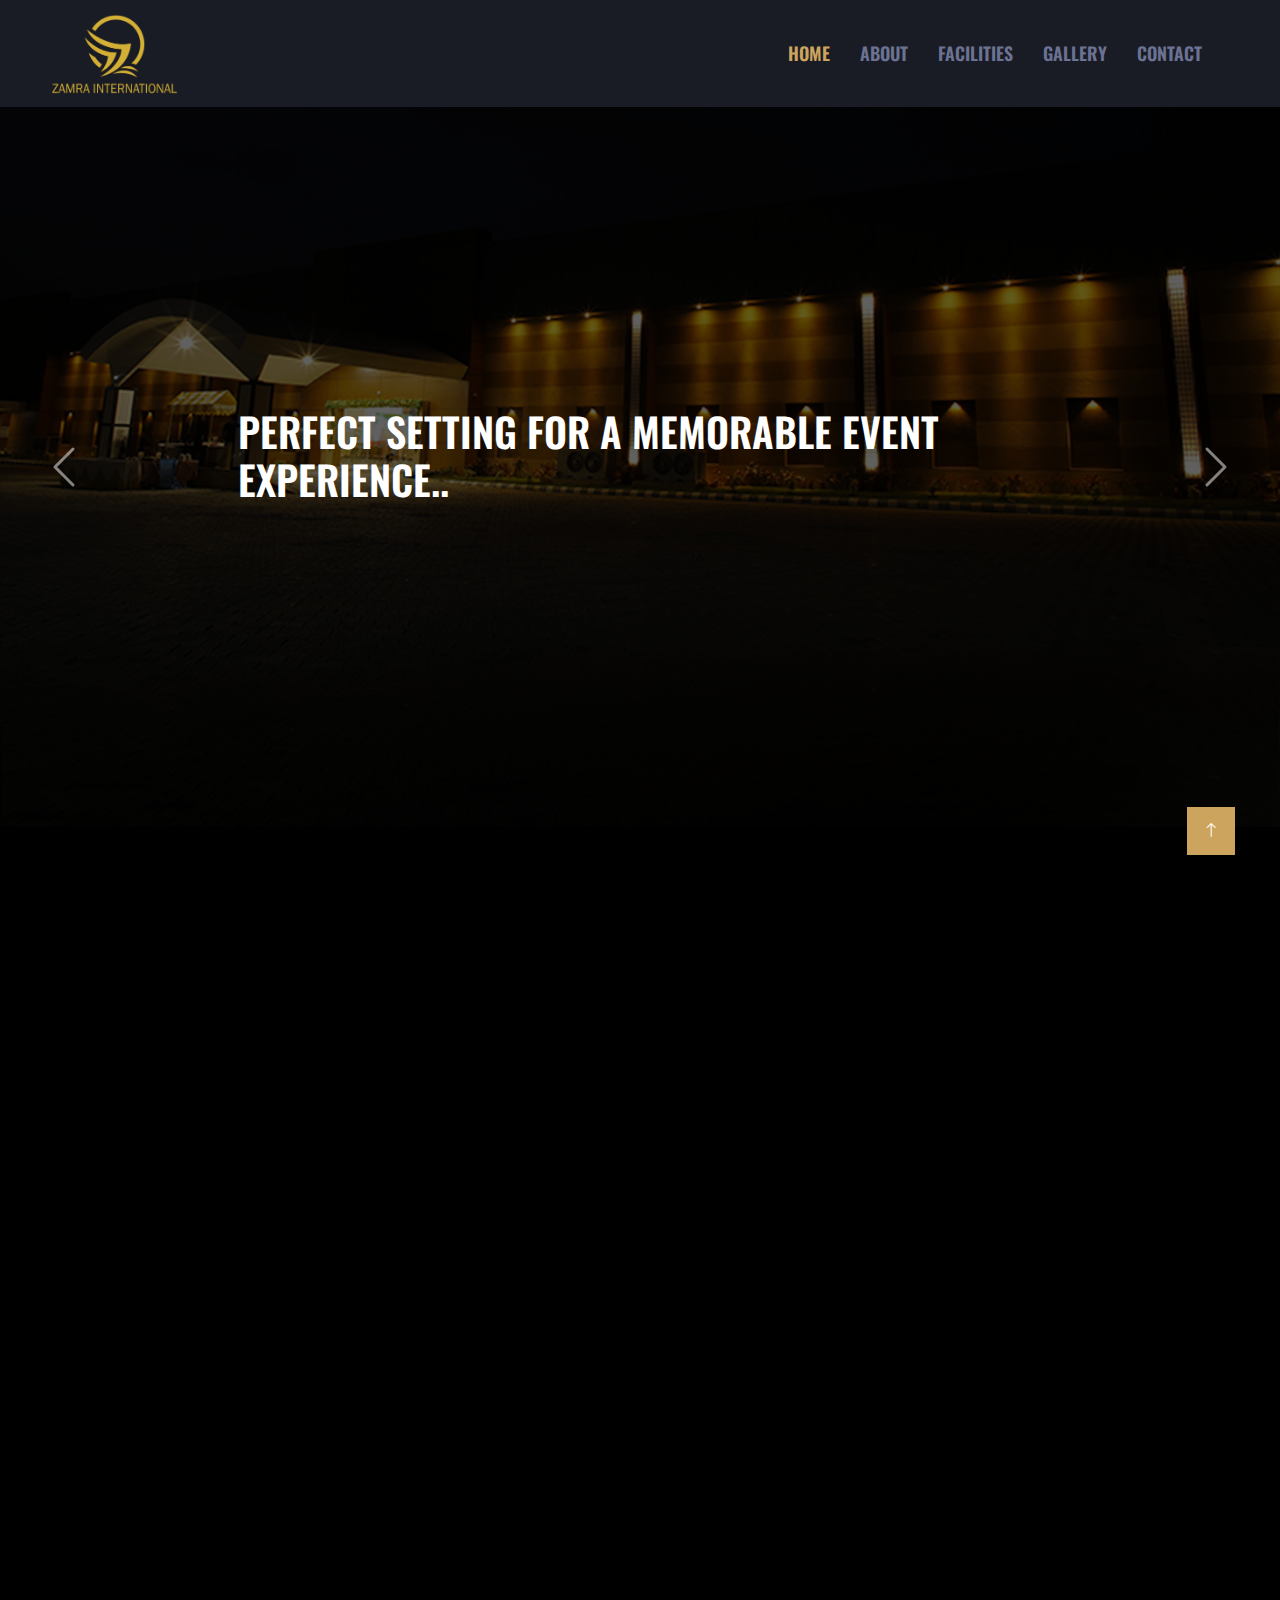
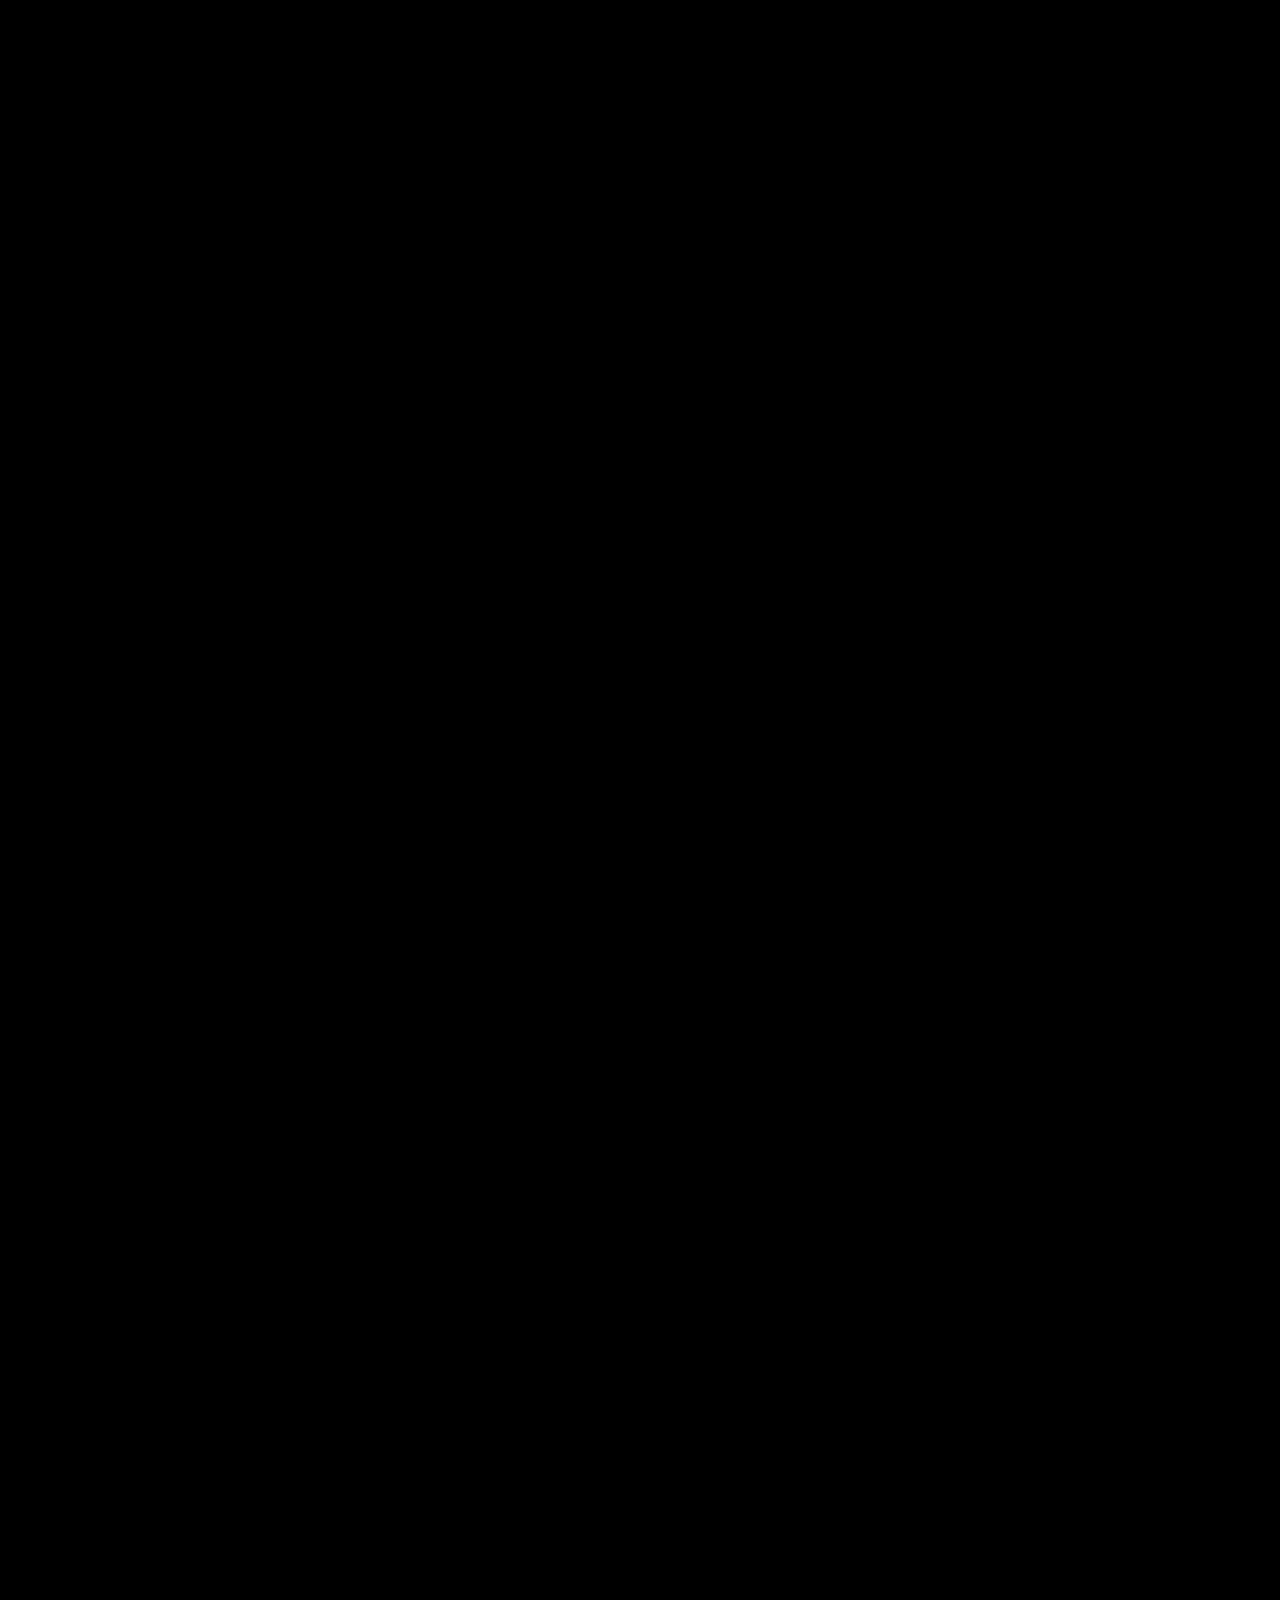
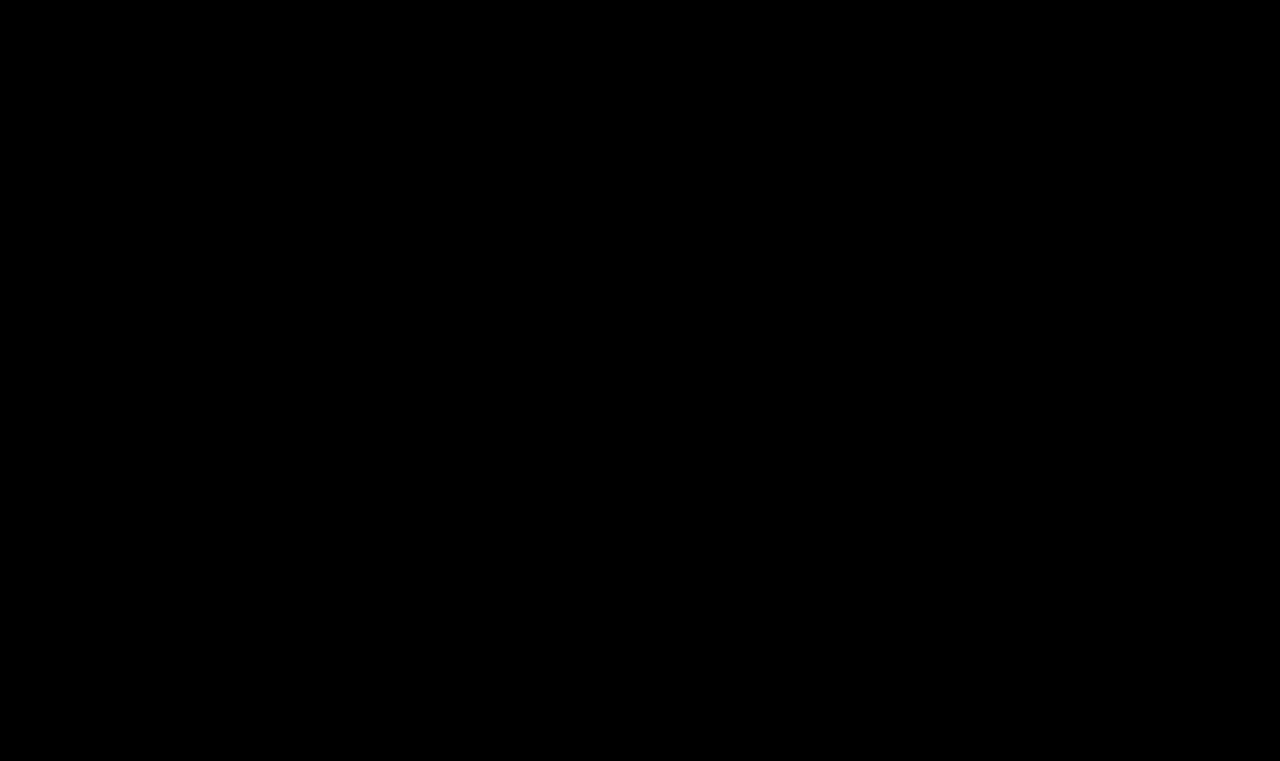
<file: index.html>
<!DOCTYPE html>
<html lang="en">
  <head>
    <meta charset="utf-8" />
    <title>Zamra International | Home</title>
    <meta content="width=device-width, initial-scale=1.0" name="viewport" />
    <meta content="" name="keywords" />
    <meta content="" name="description" />

    <!-- Favicon -->
    <link href="img/logo.png" rel="icon" />

    <!-- Google Web Fonts -->
    <link rel="preconnect" href="https://fonts.googleapis.com" />
    <link rel="preconnect" href="https://fonts.gstatic.com" crossorigin />
    <link
      href="https://fonts.googleapis.com/css2?family=Roboto:wght@400;500&family=Oswald:wght@600&display=swap"
      rel="stylesheet"
    />

    <!-- Icon Font Stylesheet -->
    <link
      href="https://cdnjs.cloudflare.com/ajax/libs/font-awesome/5.10.0/css/all.min.css"
      rel="stylesheet"
    />
    <link
      href="https://cdn.jsdelivr.net/npm/bootstrap-icons@1.4.1/font/bootstrap-icons.css"
      rel="stylesheet"
    />

    <!-- Libraries Stylesheet -->
    <link href="lib/animate/animate.min.css" rel="stylesheet" />
    <link href="lib/owlcarousel/assets/owl.carousel.min.css" rel="stylesheet" />

    <!-- Customized Bootstrap Stylesheet -->
    <link href="css/bootstrap.min.css" rel="stylesheet" />

    <!-- Template Stylesheet -->
    <link href="css/style.css" rel="stylesheet" />
  </head>

  <body>
    <!-- Spinner Start -->
    <div
      id="spinner"
      class="show bg-dark position-fixed translate-middle w-100 vh-100 top-50 start-50 d-flex align-items-center justify-content-center"
    >
      <div
        class="spinner-grow text-primary"
        style="width: 3rem; height: 3rem"
        role="status"
      >
        <span class="sr-only">Loading...</span>
      </div>
    </div>
    <!-- Spinner End -->

    <!-- Navbar Start -->
    <nav
      class="navbar navbar-expand-lg bg-secondary navbar-dark sticky-top py-lg-0 px-lg-5 wow fadeIn"
      data-wow-delay="0.1s"
    >
      <a href="index.html" class="navbar-brand ms-4 ms-lg-0">
        <img class="mb-0" src="img/logo.png" style="height: 80px" />
      </a>
      <button
        type="button"
        class="navbar-toggler me-4"
        data-bs-toggle="collapse"
        data-bs-target="#navbarCollapse"
      >
        <span class="navbar-toggler-icon"></span>
      </button>
      <div class="collapse navbar-collapse" id="navbarCollapse">
        <div class="navbar-nav ms-auto p-4 p-lg-0">
          <a href="index.html" class="nav-item nav-link active">Home</a>
          <a href="index.html#about" class="nav-item nav-link">About</a>
          <a href="facilities.html" class="nav-item nav-link">Facilities</a>
          <a href="gallery.html" class="nav-item nav-link">Gallery</a>
          <a href="contact.html" class="nav-item nav-link">Contact</a>
        </div>
        <!-- <a
          href=""
          class="btn btn-primary rounded-0 py-2 px-lg-4 d-none d-lg-block"
          >Appointment<i class="fa fa-arrow-right ms-3"></i
        ></a> -->
      </div>
    </nav>
    <!-- Navbar End -->

    <!-- Carousel Start -->
    <div class="container-fluid p-0 mb-5 wow fadeIn" data-wow-delay="0.1s">
      <div id="header-carousel" class="carousel slide" data-bs-ride="carousel">
        <div class="carousel-inner">
          <div class="carousel-item active">
            <img class="w-100" src="img/carousel-1.jpg" alt="Image" />
            <div
              class="carousel-caption d-flex align-items-center justify-content-center text-start"
            >
              <div class="mx-sm-5 px-5" style="max-width: 900px">
                <h1 class="text-white text-uppercase mb-4 animated slideInDown">
                  Perfect setting for a memorable event experience..
                </h1>
                <!-- <h4 class="text-white text-uppercase mb-4 animated slideInDown">
                  <i class="fa fa-map-marker-alt text-primary me-3"></i>123
                  Street, New York, USA
                </h4>
                <h4 class="text-white text-uppercase mb-4 animated slideInDown">
                  <i class="fa fa-phone-alt text-primary me-3"></i>+012 345
                  67890
                </h4> -->
              </div>
            </div>
          </div>
          <div class="carousel-item">
            <img class="w-100" src="img/carousel-2.jpg" alt="Image" />
            <div
              class="carousel-caption d-flex align-items-center justify-content-center text-start"
            >
              <div class="mx-sm-5 px-5" style="max-width: 900px">
                <h1 class="text-white text-uppercase mb-4 animated slideInDown">
                  A grand space for your big day!!
                </h1>
                <!-- <h4 class="text-white text-uppercase mb-4 animated slideInDown">
                  <i class="fa fa-map-marker-alt text-primary me-3"></i>123
                  Street, New York, USA
                </h4>
                <h4 class="text-white text-uppercase mb-4 animated slideInDown">
                  <i class="fa fa-phone-alt text-primary me-3"></i>+012 345
                  67890
                </h4> -->
              </div>
            </div>
          </div>
          <div class="carousel-item">
            <img class="w-100" src="img/carousel-3.jpg" alt="Image" />
            <div
              class="carousel-caption d-flex align-items-center justify-content-center text-start"
            >
              <div class="mx-sm-5 px-5" style="max-width: 900px">
                <h1 class="text-white text-uppercase mb-4 animated slideInDown">
                  Giving your event a new wing.
                </h1>
                <!-- <h4 class="text-white text-uppercase mb-4 animated slideInDown">
                  <i class="fa fa-map-marker-alt text-primary me-3"></i>123
                  Street, New York, USA
                </h4>
                <h4 class="text-white text-uppercase mb-4 animated slideInDown">
                  <i class="fa fa-phone-alt text-primary me-3"></i>+012 345
                  67890
                </h4> -->
              </div>
            </div>
          </div>
        </div>
        <button
          class="carousel-control-prev"
          type="button"
          data-bs-target="#header-carousel"
          data-bs-slide="prev"
        >
          <span class="carousel-control-prev-icon" aria-hidden="true"></span>
          <span class="visually-hidden">Previous</span>
        </button>
        <button
          class="carousel-control-next"
          type="button"
          data-bs-target="#header-carousel"
          data-bs-slide="next"
        >
          <span class="carousel-control-next-icon" aria-hidden="true"></span>
          <span class="visually-hidden">Next</span>
        </button>
      </div>
    </div>
    <!-- Carousel End -->

    <!-- About Start -->
    <div class="container-xxl py-5" id="about">
      <div class="container">
        <div class="row g-5">
          <div class="col-lg-6 wow fadeIn" data-wow-delay="0.1s">
            <div class="d-flex flex-column">
              <img
                class="img-fluid w-75 align-self-end"
                src="img/about.jpg"
                alt=""
              />
              <div class="w-50 bg-secondary p-5" style="margin-top: -25%">
                <h1 class="text-uppercase text-primary mb-3">HIGH TECH</h1>
                <h2 class="text-uppercase mb-0">AMENITIES</h2>
              </div>
            </div>
          </div>
          <div class="col-lg-6 wow fadeIn" data-wow-delay="0.5s">
            <!-- <p class="d-inline-block bg-secondary text-primary py-1 px-4">
              About Us
            </p> -->
            <h1 class="text-uppercase mb-4">About Zamra</h1>
            <p class="justify-para">
              We, at Zamra Convention Centre are proud to present professionally
              managed spaces to help you host your events in an ambience of your
              choice, style and elegance – in short your event will be something
              that defines you, your vision and your personality. Being the best
              convention centre in Cochin, Kalamassery and Ernakulam, we
              guarantee that your event will be your pride and delight.
            </p>
            <p class="mb-4 justify-para">
              The Convention Centre is professionally designed by experts in
              architecture, and the hospitality section is managed by well
              trained and experienced professionals in the field. With a serene
              ambience and the most modern amenities, Zamra sets the pristine
              place to make each gathering remarkable and most memorable.
            </p>
            <p class="mb-4 justify-para">
              Zamra Convention Centre boasts ample car parking, fully
              air-conditioned facilities and hi-tech amenities such as free
              Wifi. In addition to the convention centre, we also have an
              exhibition hall and a mini hall that cater to the rising demands
              for spaces to hold exhibitions, conferences and conventions or
              small-scale get-togethers.
            </p>
            <!-- <div class="row g-4">
              <div class="col-md-6">
                <h3 class="text-uppercase mb-3">Since 1990</h3>
                <p class="mb-0">
                  Tempor erat elitr rebum at clita. Diam dolor diam ipsum sit.
                  Aliqu diam amet diam et eos.
                </p>
              </div>
              <div class="col-md-6">
                <h3 class="text-uppercase mb-3">1000+ clients</h3>
                <p class="mb-0">
                  Tempor erat elitr rebum at clita. Diam dolor diam ipsum sit.
                  Aliqu diam amet diam et eos.
                </p>
              </div>
            </div> -->
          </div>
        </div>
      </div>
    </div>
    <!-- About End -->

    <!-- Team Start -->
    <div class="container-xxl py-5">
      <div class="container">
        <div
          class="text-center mx-auto mb-5 wow fadeInUp"
          data-wow-delay="0.1s"
          style="max-width: 600px"
        >
          <p class="d-inline-block bg-secondary text-primary py-1 px-4">
            Zamra International
          </p>
          <h1 class="text-uppercase">WHAT WE OFFER</h1>
        </div>
        <div class="row g-4">
          <div class="col-lg-4 col-md-6 wow fadeInUp" data-wow-delay="0.1s">
            <div class="team-item">
              <div class="team-img overflow-hidden">
                <img class="img-fluid" src="img/service1.jpg" alt="" />
              </div>
              <div
                class="service-item position-relative overflow-hidden bg-secondary d-flex h-100 p-5 ps-0"
              >
                <div class="ps-4">
                  <h3 class="text-uppercase mb-3">Convention Centre</h3>
                  <p class="justify-para">
                    The Convention Centre is designed to cater to all kinds of
                    gatherings effortlessly.
                  </p>
                </div>
              </div>
            </div>
          </div>
          <div class="col-lg-4 col-md-6 wow fadeInUp" data-wow-delay="0.1s">
            <div class="team-item">
              <div class="team-img overflow-hidden">
                <img class="img-fluid" src="img/service2.jpg" alt="" />
              </div>
              <div
                class="service-item position-relative overflow-hidden bg-secondary d-flex h-100 p-5 ps-0"
              >
                <div class="ps-4">
                  <h3 class="text-uppercase mb-3">Exhibition Hall</h3>
                  <p class="justify-para">
                    Our state-of-the-art facility will prove to be a wonderful
                    backdrop for your needs.
                  </p>
                </div>
              </div>
            </div>
          </div>
          <div class="col-lg-4 col-md-6 wow fadeInUp" data-wow-delay="0.1s">
            <div class="team-item">
              <div class="team-img overflow-hidden">
                <img class="img-fluid" src="img/service3.jpg" alt="" />
              </div>
              <div
                class="service-item position-relative overflow-hidden bg-secondary d-flex h-100 p-5 ps-0"
              >
                <div class="ps-4">
                  <h3 class="text-uppercase mb-3">Mini Hall</h3>
                  <p class="justify-para">
                    The Mini Hall is designed for smaller gatherings but is
                    equipped with the same world-class amenities.
                  </p>
                </div>
              </div>
            </div>
          </div>
        </div>
        <div
          class="text-center mx-auto mb-5 wow fadeInUp mt-4"
          data-wow-delay="0.s"
          style="max-width: 200px"
        >
          <a
            href="facilities.html"
            class="btn btn-primary rounded-0 py-2 px-lg-4 d-none d-lg-block"
            >Read More<i class="fa fa-arrow-right ms-3"></i
          ></a>
        </div>
      </div>
    </div>
    <!-- Team End -->

    <!-- perfect for start -->
    <div class="container mb-5">
      <div class="row g-0">
        <div
          class="col-lg-6 wow fadeIn"
          data-wow-delay="0.1s"
          style="
            visibility: visible;
            animation-delay: 0.1s;
            animation-name: fadeIn;
          "
        >
          <div
            class="bg-secondary h-100 d-flex flex-column justify-content-center p-5"
          >
            <p class="d-inline-flex bg-dark text-primary py-1 px-4 me-auto">
              Zamra International Convention & Exhibition Centre
            </p>
            <h1 class="text-uppercase mb-4">Perfect For</h1>
            <div>
              <p class="justify-para">
                Zamra International convention & Exhibition centre, Kalamasery
                is the premier business and cultural events precinct in kochi
                And amaze you with all its possibilities.This multipurpose
                convention centre is diligently designed to host huge events and
                amaze you with the possibilities be it exhibitions,
                celebrations, concerts, conferences, or trade shows.
              </p>
            </div>
            <div>
              <div class="d-flex justify-content-between border-bottom py-2">
                <h6 class="text-uppercase mb-0">Corporate-Events</h6>
                <!-- <span class="text-uppercase text-primary">$29.00</span> -->
              </div>
              <div class="d-flex justify-content-between border-bottom py-2">
                <h6 class="text-uppercase mb-0">Weddings</h6>
                <!-- <span class="text-uppercase text-primary">$35.00</span> -->
              </div>
              <div class="d-flex justify-content-between border-bottom py-2">
                <h6 class="text-uppercase mb-0">Conferences</h6>
                <!-- <span class="text-uppercase text-primary">$23.00</span> -->
              </div>
              <div class="d-flex justify-content-between border-bottom py-2">
                <h6 class="text-uppercase mb-0">Family Gatherings</h6>
                <!-- <span class="text-uppercase text-primary">$19.00</span> -->
              </div>
              <div class="d-flex justify-content-between border-bottom py-2">
                <h6 class="text-uppercase mb-0">Exhibitions</h6>
                <!-- <span class="text-uppercase text-primary">$15.00</span> -->
              </div>
              <div class="d-flex justify-content-between py-2">
                <h6 class="text-uppercase mb-0">Trade Meet</h6>
                <!-- <span class="text-uppercase text-primary">$39.00</span> -->
              </div>
            </div>
          </div>
        </div>
        <div
          class="col-lg-6 wow fadeIn"
          data-wow-delay="0.5s"
          style="
            visibility: visible;
            animation-delay: 0.5s;
            animation-name: fadeIn;
          "
        >
          <div class="h-100">
            <img class="img-fluid h-100" src="img/price.jpg" alt="" />
          </div>
        </div>
      </div>
    </div>
    <!-- perfect for end  -->

    <!-- our services start -->
    <div class="container">
      <div
        class="text-center mx-auto mb-5 wow fadeInUp"
        data-wow-delay="0.1s"
        style="
          max-width: 600px;
          visibility: visible;
          animation-delay: 0.1s;
          animation-name: fadeInUp;
        "
      >
        <p class="d-inline-block bg-secondary text-primary py-1 px-4">
          Services
        </p>
        <h1 class="text-uppercase">What We Provide</h1>
      </div>
      <div class="row g-4">
        <div
          class="col-lg-6 col-md-6 wow fadeInUp"
          data-wow-delay="0.1s"
          style="
            visibility: visible;
            animation-delay: 0.1s;
            animation-name: fadeInUp;
          "
        >
          <div
            class="service-item position-relative overflow-hidden bg-secondary d-flex h-100 p-5 ps-0"
          >
            <div
              class="bg-dark d-flex flex-shrink-0 align-items-center justify-content-center"
              style="width: 60px; height: 60px"
            >
              <img class="img-fluid" src="img/haircut.png" alt="" />
            </div>
            <div class="ps-4">
              <h3 class="text-uppercase mb-3">EVENT HALLS</h3>
              <p class="text-primary">
                Choose from our multiple spaces for your events
              </p>
              <!-- <span class="text-uppercase text-primary">From $15</span> -->
            </div>
            <a class="btn btn-square" href=""
              ><i class="fa fa-plus text-primary"></i
            ></a>
          </div>
        </div>
        <div
          class="col-lg-6 col-md-6 wow fadeInUp"
          data-wow-delay="0.3s"
          style="
            visibility: visible;
            animation-delay: 0.3s;
            animation-name: fadeInUp;
          "
        >
          <div
            class="service-item position-relative overflow-hidden bg-secondary d-flex h-100 p-5 ps-0"
          >
            <div
              class="bg-dark d-flex flex-shrink-0 align-items-center justify-content-center"
              style="width: 60px; height: 60px"
            >
              <img class="img-fluid" src="img/beard-trim.png" alt="" />
            </div>
            <div class="ps-4">
              <h3 class="text-uppercase mb-3">CAR PARKING</h3>
              <p class="text-primary">
                Ample car parking available on the premises
              </p>
            </div>
            <a class="btn btn-square" href=""
              ><i class="fa fa-plus text-primary"></i
            ></a>
          </div>
        </div>
        <div
          class="col-lg-6 col-md-6 wow fadeInUp"
          data-wow-delay="0.5s"
          style="
            visibility: visible;
            animation-delay: 0.5s;
            animation-name: fadeInUp;
          "
        >
          <div
            class="service-item position-relative overflow-hidden bg-secondary d-flex h-100 p-5 ps-0"
          >
            <div
              class="bg-dark d-flex flex-shrink-0 align-items-center justify-content-center"
              style="width: 60px; height: 60px"
            >
              <img class="img-fluid" src="img/power.png" alt="" />
            </div>
            <div class="ps-4">
              <h3 class="text-uppercase mb-3">POWER BACK-UP</h3>
              <p class="text-primary">
                Guaranteed power back-up with power sockets
              </p>
            </div>
            <a class="btn btn-square" href=""
              ><i class="fa fa-plus text-primary"></i
            ></a>
          </div>
        </div>
        <div
          class="col-lg-6 col-md-6 wow fadeInUp"
          data-wow-delay="0.1s"
          style="
            visibility: visible;
            animation-delay: 0.1s;
            animation-name: fadeInUp;
          "
        >
          <div
            class="service-item position-relative overflow-hidden bg-secondary d-flex h-100 p-5 ps-0"
          >
            <div
              class="bg-dark d-flex flex-shrink-0 align-items-center justify-content-center"
              style="width: 60px; height: 60px"
            >
              <img class="img-fluid" src="img/HIGH-TECH-AMENITIES.png" alt="" />
            </div>
            <div class="ps-4">
              <h3 class="text-uppercase mb-3">HIGH-TECH AMENITIES</h3>
              <p class="text-primary">Air-conditioning,high speed wifi etc.</p>
            </div>
          </div>
        </div>
      </div>
    </div>
    <!-- our services end  -->

    <!-- Footer Start -->
    <div
      class="container-fluid bg-secondary text-light footer mt-5 pt-5 wow fadeIn"
      data-wow-delay="0.1s"
    >
      <div class="container py-5">
        <div class="row g-5">
          <div class="col-lg-4 col-md-6">
            <h4 class="text-uppercase mb-4">Get In Touch</h4>
            <div class="d-flex align-items-center mb-2">
              <div class="btn-square bg-dark flex-shrink-0 me-3">
                <span class="fa fa-map-marker-alt text-primary"></span>
              </div>
              <span class="text-primary"
                >Plot No:F, GS Business Park,<br />
                Near Gov.Medical College<br />
                HMT Colony P.O, Kalamassery</span
              >
            </div>
            <div class="d-flex align-items-center mb-2">
              <div class="btn-square bg-dark flex-shrink-0 me-3">
                <span class="fa fa-phone-alt text-primary"></span>
              </div>
              <span
                ><a href="tel:+91-9847144445"> +91-98471 44445<br /> </a>
                <a href="tel:+91-9847133335">+91-98471 33335</a></span
              >
            </div>
            <div class="d-flex align-items-center">
              <div class="btn-square bg-dark flex-shrink-0 me-3">
                <span class="fa fa-envelope-open text-primary"></span>
              </div>
              <span
                ><a href="mailto: info@zamrainternational.com">
                  info@zamrainternational.com
                </a></span
              >
            </div>
          </div>
          <div class="col-lg-4 col-md-6">
            <h4 class="text-uppercase mb-4">Quick Links</h4>
            <a class="btn btn-link" href="index.html">Home</a>
            <a class="btn btn-link" href="index.html#about">About</a>
            <a class="btn btn-link" href="facilities.html">Facilities</a>
            <a class="btn btn-link" href="gallery.html">Gallery</a>
            <a class="btn btn-link" href="contact.html">Contact</a>
          </div>
          <div class="col-lg-4 col-md-6">
            <!-- <h4 class="text-uppercase mb-4">Newsletter</h4>
            <div class="position-relative mb-4">
              <input
                class="form-control border-0 w-100 py-3 ps-4 pe-5"
                type="text"
                placeholder="Your email"
              />
              <button
                type="button"
                class="btn btn-primary py-2 position-absolute top-0 end-0 mt-2 me-2"
              >
                SignUp
              </button>
            </div> -->
            <div class="d-flex pt-1 m-n1">
              <a
                class="btn btn-lg-square btn-dark text-primary m-1"
                href="https://www.facebook.com/zamrainternational/"
                ><i class="fab fa-facebook-f"></i
              ></a>
              <a
                class="btn btn-lg-square btn-dark text-primary m-1"
                href="https://www.instagram.com/zamrainternational/?next=%2F"
                ><i class="fab fa-instagram"></i
              ></a>
              <a
                class="btn btn-lg-square btn-dark text-primary m-1"
                href="https://wa.me/+919847144445"
                ><i class="fab fa-whatsapp"></i
              ></a>
            </div>
          </div>
        </div>
      </div>
      <div class="container">
        <div class="copyright">
          <div class="row">
            <div class="col-md-6 text-center text-md-start mb-3 mb-md-0">
              &copy;
              <a class="border-bottom" href="https://zamrainternational.co.in/"
                >zamrainternational.co.in</a
              >
              All Right Reserved. Designed By
              <a class="border-bottom" href="https://infiniio.co.in/"
                >infinio.co.in</a
              >
            </div>
          </div>
        </div>
      </div>
    </div>
    <!-- Footer End -->

    <!-- Back to Top -->
    <a href="#" class="btn btn-primary btn-lg-square back-to-top"
      ><i class="bi bi-arrow-up"></i
    ></a>

    <!-- JavaScript Libraries -->
    <script src="https://code.jquery.com/jquery-3.4.1.min.js"></script>
    <script src="https://cdn.jsdelivr.net/npm/bootstrap@5.0.0/dist/js/bootstrap.bundle.min.js"></script>
    <script src="lib/wow/wow.min.js"></script>
    <script src="lib/easing/easing.min.js"></script>
    <script src="lib/waypoints/waypoints.min.js"></script>
    <script src="lib/owlcarousel/owl.carousel.min.js"></script>

    <!-- Template Javascript -->
    <script src="js/main.js"></script>
  </body>
</html>
</file>
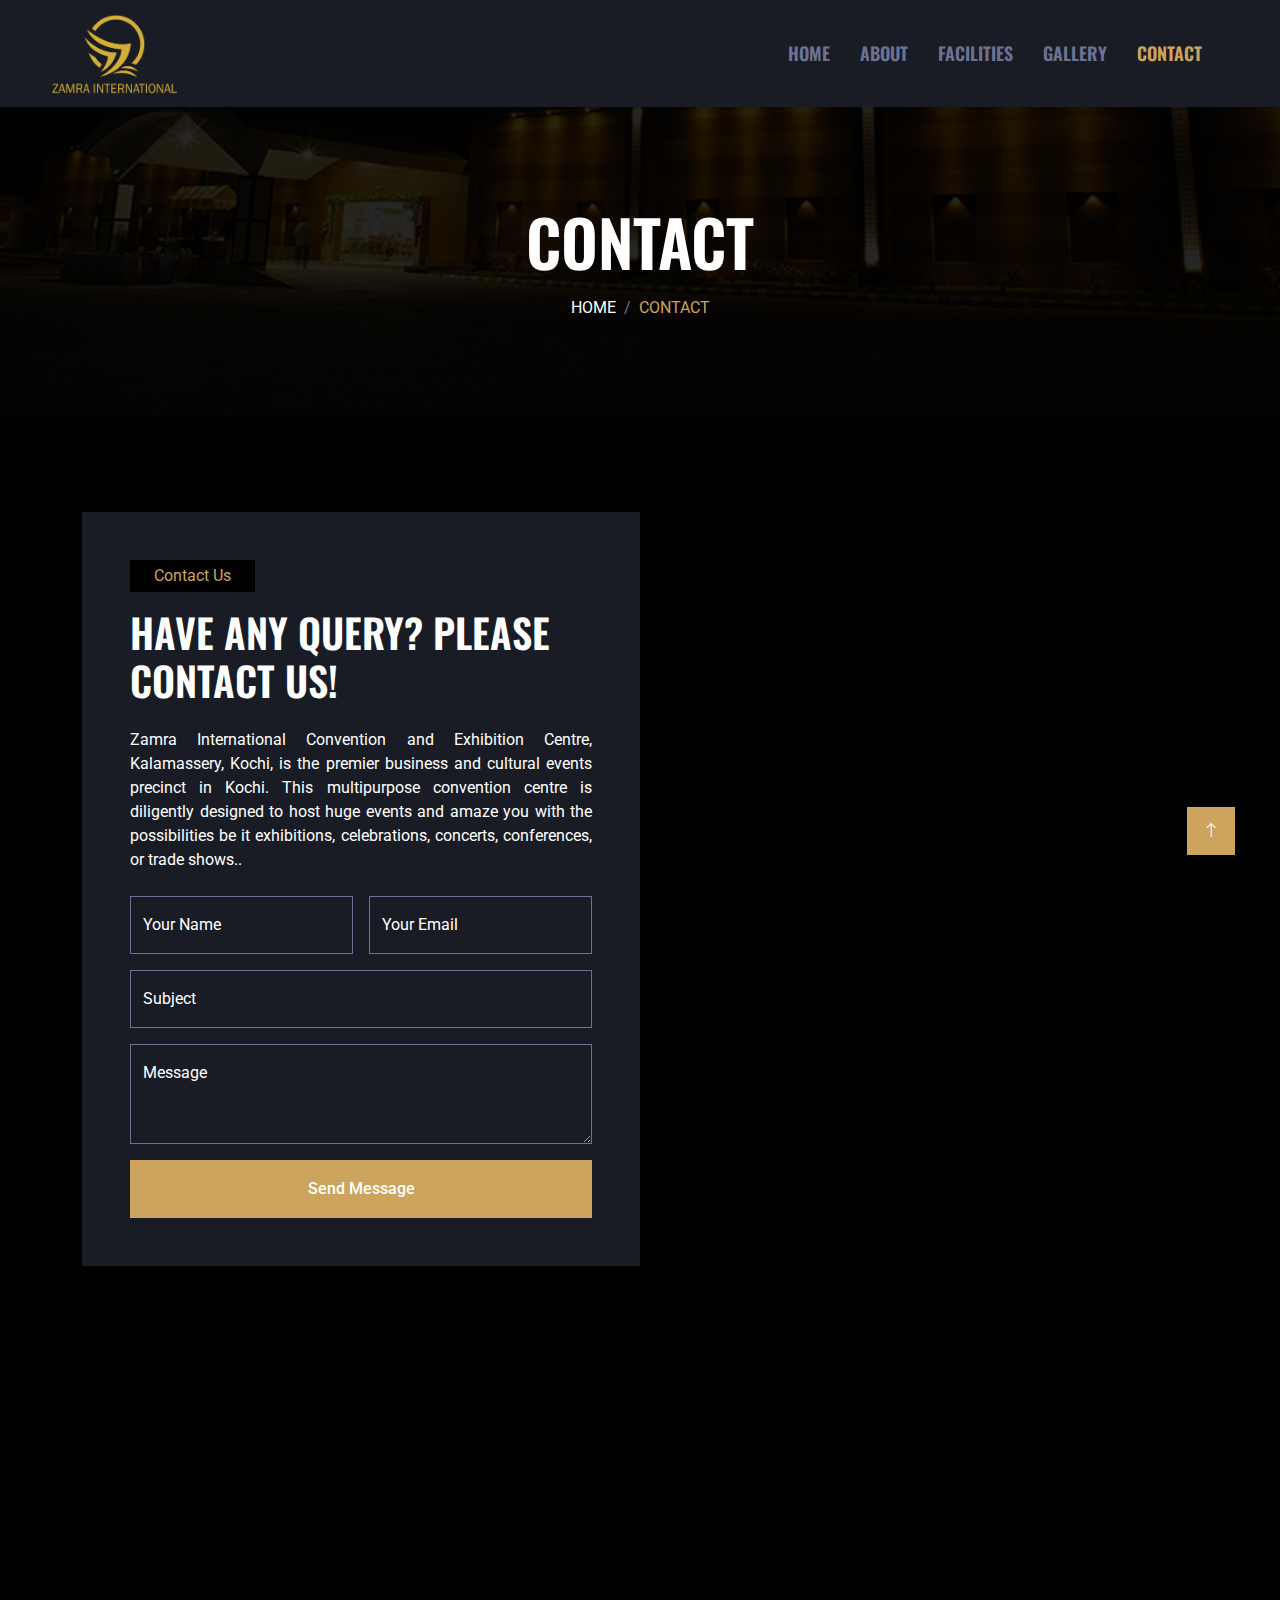
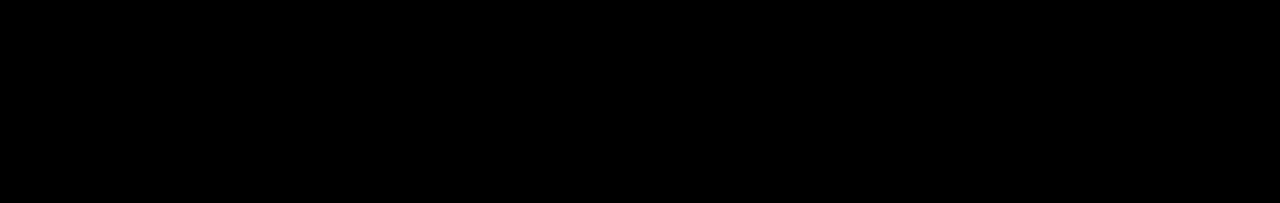
<file: contact.html>
<!DOCTYPE html>
<html lang="en">
  <head>
    <meta charset="utf-8" />
    <title>Contct | Zamra International</title>
    <meta content="width=device-width, initial-scale=1.0" name="viewport" />
    <meta content="" name="keywords" />
    <meta content="" name="description" />

    <!-- Favicon -->
    <link href="img/logo.png" rel="icon" />
    <!-- Google Web Fonts -->
    <link rel="preconnect" href="https://fonts.googleapis.com" />
    <link rel="preconnect" href="https://fonts.gstatic.com" crossorigin />
    <link
      href="https://fonts.googleapis.com/css2?family=Roboto:wght@400;500&family=Oswald:wght@600&display=swap"
      rel="stylesheet"
    />

    <!-- Icon Font Stylesheet -->
    <link
      href="https://cdnjs.cloudflare.com/ajax/libs/font-awesome/5.10.0/css/all.min.css"
      rel="stylesheet"
    />
    <link
      href="https://cdn.jsdelivr.net/npm/bootstrap-icons@1.4.1/font/bootstrap-icons.css"
      rel="stylesheet"
    />

    <!-- Libraries Stylesheet -->
    <link href="lib/animate/animate.min.css" rel="stylesheet" />
    <link href="lib/owlcarousel/assets/owl.carousel.min.css" rel="stylesheet" />

    <!-- Customized Bootstrap Stylesheet -->
    <link href="css/bootstrap.min.css" rel="stylesheet" />

    <!-- Template Stylesheet -->
    <link href="css/style.css" rel="stylesheet" />
  </head>

  <body>
    <!-- Spinner Start -->
    <div
      id="spinner"
      class="show bg-dark position-fixed translate-middle w-100 vh-100 top-50 start-50 d-flex align-items-center justify-content-center"
    >
      <div
        class="spinner-grow text-primary"
        style="width: 3rem; height: 3rem"
        role="status"
      >
        <span class="sr-only">Loading...</span>
      </div>
    </div>
    <!-- Spinner End -->

    <!-- Navbar Start -->
    <nav
      class="navbar navbar-expand-lg bg-secondary navbar-dark sticky-top py-lg-0 px-lg-5 wow fadeIn"
      data-wow-delay="0.1s"
    >
      <a href="index.html" class="navbar-brand ms-4 ms-lg-0">
        <img class="mb-0" src="img/logo.png" style="height: 80px" />
      </a>
      <button
        type="button"
        class="navbar-toggler me-4"
        data-bs-toggle="collapse"
        data-bs-target="#navbarCollapse"
      >
        <span class="navbar-toggler-icon"></span>
      </button>
      <div class="collapse navbar-collapse" id="navbarCollapse">
        <div class="navbar-nav ms-auto p-4 p-lg-0">
          <a href="index.html" class="nav-item nav-link">Home</a>
          <a href="index.html#about" class="nav-item nav-link">About</a>
          <a href="facilities.html" class="nav-item nav-link">Facilities</a>
          <a href="gallery.html" class="nav-item nav-link">Gallery</a>
          <a href="contact.html" class="nav-item nav-link active">Contact</a>
        </div>
        <!-- <a
          href=""
          class="btn btn-primary rounded-0 py-2 px-lg-4 d-none d-lg-block"
          >Appointment<i class="fa fa-arrow-right ms-3"></i
        ></a> -->
      </div>
    </nav>
    <!-- Navbar End -->

    <!-- Page Header Start -->
    <div
      class="container-fluid page-header py-5 mb-5 wow fadeIn"
      data-wow-delay="0.1s"
    >
      <div class="container text-center py-5">
        <h1
          class="display-3 text-white text-uppercase mb-3 animated slideInDown"
        >
          Contact
        </h1>
        <nav aria-label="breadcrumb animated slideInDown">
          <ol class="breadcrumb justify-content-center text-uppercase mb-0">
            <li class="breadcrumb-item">
              <a class="text-white" href="#">Home</a>
            </li>
            <li class="breadcrumb-item text-primary active" aria-current="page">
              Contact
            </li>
          </ol>
        </nav>
      </div>
    </div>
    <!-- Page Header End -->

    <!-- Contact Start -->
    <div class="container-xxl py-5">
      <div class="container">
        <div class="row g-0">
          <div class="col-lg-6 wow fadeIn" data-wow-delay="0.1s">
            <div class="bg-secondary p-5">
              <p class="d-inline-block bg-dark text-primary py-1 px-4">
                Contact Us
              </p>
              <h1 class="text-uppercase mb-4">
                Have Any Query? Please Contact Us!
              </h1>
              <p class="mb-4 justify-para">
                Zamra International Convention and Exhibition Centre,
                Kalamassery, Kochi, is the premier business and cultural events
                precinct in Kochi. This multipurpose convention centre is
                diligently designed to host huge events and amaze you with the
                possibilities be it exhibitions, celebrations, concerts,
                conferences, or trade shows..
              </p>
              <form
                action="mailto:info@zamrainternational.com"
                method="post"
                enctype="text/plain"
              >
                <div class="row g-3">
                  <div class="col-md-6">
                    <div class="form-floating">
                      <input
                        type="text"
                        class="form-control bg-transparent"
                        id="name"
                        name="name"
                        placeholder="Your Name"
                      />
                      <label for="name">Your Name</label>
                    </div>
                  </div>
                  <div class="col-md-6">
                    <div class="form-floating">
                      <input
                        type="email"
                        class="form-control bg-transparent"
                        id="mail"
                        name="mail"
                        placeholder="Your Email"
                      />
                      <label for="email">Your Email</label>
                    </div>
                  </div>
                  <div class="col-12">
                    <div class="form-floating">
                      <input
                        type="text"
                        class="form-control bg-transparent"
                        id="subject"
                        name="subject"
                        placeholder="Subject"
                      />
                      <label for="subject">Subject</label>
                    </div>
                  </div>
                  <div class="col-12">
                    <div class="form-floating">
                      <textarea
                        class="form-control bg-transparent"
                        placeholder="Leave a message here"
                        id="message"
                        name="message"
                        style="height: 100px"
                      ></textarea>
                      <label for="message">Message</label>
                    </div>
                  </div>
                  <div class="col-12">
                    <button class="btn btn-primary w-100 py-3" type="submit">
                      Send Message
                    </button>
                  </div>
                </div>
              </form>
            </div>
          </div>
          <div class="col-lg-6 wow fadeIn" data-wow-delay="0.5s">
            <div class="h-100" style="min-height: 400px">
              <iframe
                class="google-map w-100 h-100"
                src="https://www.google.com/maps/embed?pb=!1m14!1m8!1m3!1d15713.965460626907!2d76.3594262!3d10.0587644!3m2!1i1024!2i768!4f13.1!3m3!1m2!1s0x3b080d4fad4708f9%3A0x9852d623b23fd18d!2sZamra%20International%20Convention%20%26%20Exhibition%20Centre!5e0!3m2!1sen!2sin!4v1673939912457!5m2!1sen!2sin"
                frameborder="0"
                allowfullscreen=""
                aria-hidden="false"
                tabindex="0"
                style="border: 0"
              ></iframe>
            </div>
          </div>
        </div>
      </div>
    </div>
    <!-- Contact End -->

    <!-- Footer Start -->
    <div
      class="container-fluid bg-secondary text-light footer mt-5 pt-5 wow fadeIn"
      data-wow-delay="0.1s"
    >
      <div class="container py-5">
        <div class="row g-5">
          <div class="col-lg-4 col-md-6">
            <h4 class="text-uppercase mb-4">Get In Touch</h4>
            <div class="d-flex align-items-center mb-2">
              <div class="btn-square bg-dark flex-shrink-0 me-3">
                <span class="fa fa-map-marker-alt text-primary"></span>
              </div>
              <span class="text-primary"
                >Plot No:F, GS Business Park,<br />
                Near Gov.Medical College<br />
                HMT Colony P.O, Kalamassery</span
              >
            </div>
            <div class="d-flex align-items-center mb-2">
              <div class="btn-square bg-dark flex-shrink-0 me-3">
                <span class="fa fa-phone-alt text-primary"></span>
              </div>
              <span
                ><a href="tel:+91-9847144445"> +91-98471 44445<br /> </a>
                <a href="tel:+91-9847133335">+91-98471 33335</a></span
              >
            </div>
            <div class="d-flex align-items-center">
              <div class="btn-square bg-dark flex-shrink-0 me-3">
                <span class="fa fa-envelope-open text-primary"></span>
              </div>
              <span
                ><a href="mailto: info@zamrainternational.com">
                  info@zamrainternational.com
                </a></span
              >
            </div>
          </div>
          <div class="col-lg-4 col-md-6">
            <h4 class="text-uppercase mb-4">Quick Links</h4>
            <a class="btn btn-link" href="index.html">Home</a>
            <a class="btn btn-link" href="index.html#about">About</a>
            <a class="btn btn-link" href="facilities.html">Facilities</a>
            <a class="btn btn-link" href="gallery.html">Gallery</a>
            <a class="btn btn-link" href="contact.html">Contact</a>
          </div>
          <div class="col-lg-4 col-md-6">
            <!-- <h4 class="text-uppercase mb-4">Newsletter</h4>
            <div class="position-relative mb-4">
              <input
                class="form-control border-0 w-100 py-3 ps-4 pe-5"
                type="text"
                placeholder="Your email"
              />
              <button
                type="button"
                class="btn btn-primary py-2 position-absolute top-0 end-0 mt-2 me-2"
              >
                SignUp
              </button>
            </div> -->
            <div class="d-flex pt-1 m-n1">
              <a
                class="btn btn-lg-square btn-dark text-primary m-1"
                href="https://www.facebook.com/zamrainternational/"
                ><i class="fab fa-facebook-f"></i
              ></a>
              <a
                class="btn btn-lg-square btn-dark text-primary m-1"
                href="https://www.instagram.com/zamrainternational/?next=%2F"
                ><i class="fab fa-instagram"></i
              ></a>
              <a
                class="btn btn-lg-square btn-dark text-primary m-1"
                href="https://wa.me/+919847144445"
                ><i class="fab fa-whatsapp"></i
              ></a>
            </div>
          </div>
        </div>
      </div>
      <div class="container">
        <div class="copyright">
          <div class="row">
            <div class="col-md-6 text-center text-md-start mb-3 mb-md-0">
              &copy;
              <a class="border-bottom" href="https://zamrainternational.co.in/"
                >zamrainternational.co.in</a
              >
              All Right Reserved. Designed By
              <a class="border-bottom" href="https://infiniio.co.in/"
                >infinio.co.in</a
              >
            </div>
          </div>
        </div>
      </div>
    </div>
    <!-- Footer End -->

    <!-- Back to Top -->
    <a href="#" class="btn btn-primary btn-lg-square back-to-top"
      ><i class="bi bi-arrow-up"></i
    ></a>

    <!-- JavaScript Libraries -->
    <script src="https://code.jquery.com/jquery-3.4.1.min.js"></script>
    <script src="https://cdn.jsdelivr.net/npm/bootstrap@5.0.0/dist/js/bootstrap.bundle.min.js"></script>
    <script src="lib/wow/wow.min.js"></script>
    <script src="lib/easing/easing.min.js"></script>
    <script src="lib/waypoints/waypoints.min.js"></script>
    <script src="lib/owlcarousel/owl.carousel.min.js"></script>

    <!-- Template Javascript -->
    <script src="js/main.js"></script>
  </body>
</html>
</file>
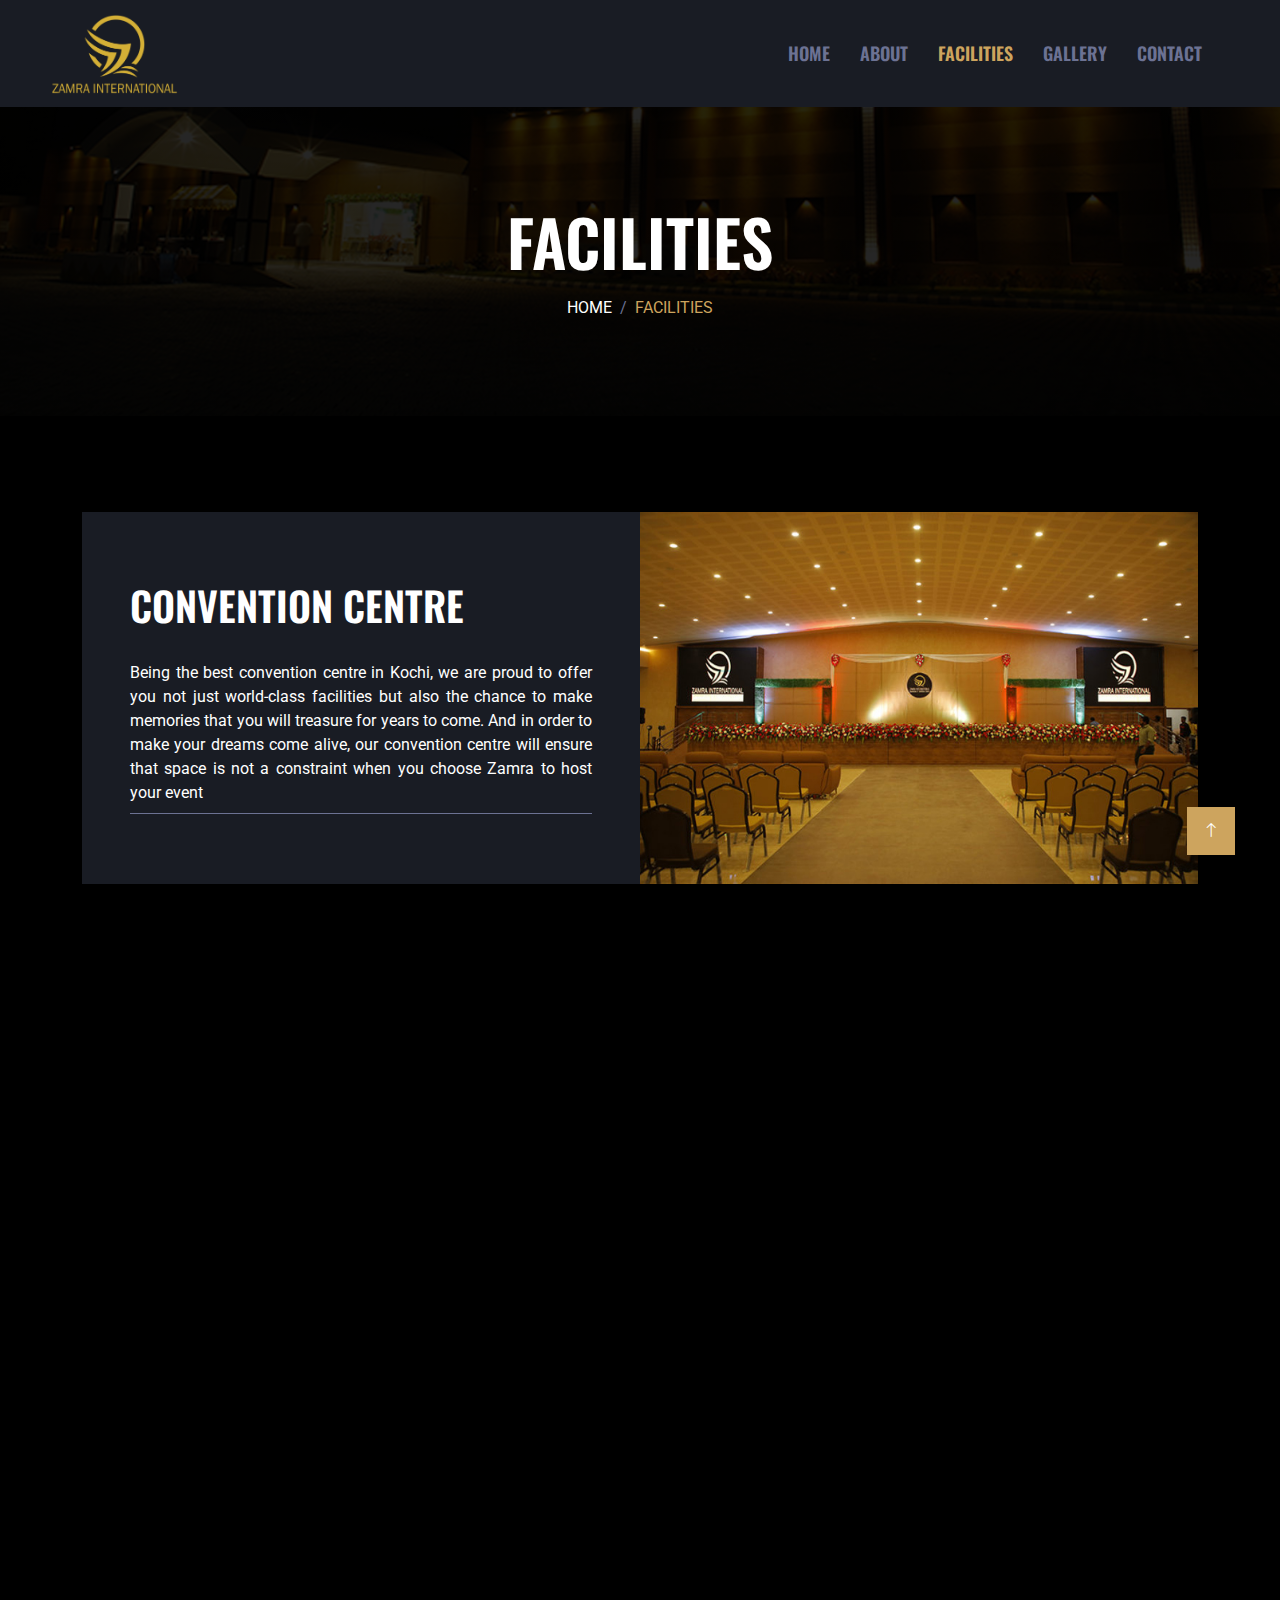
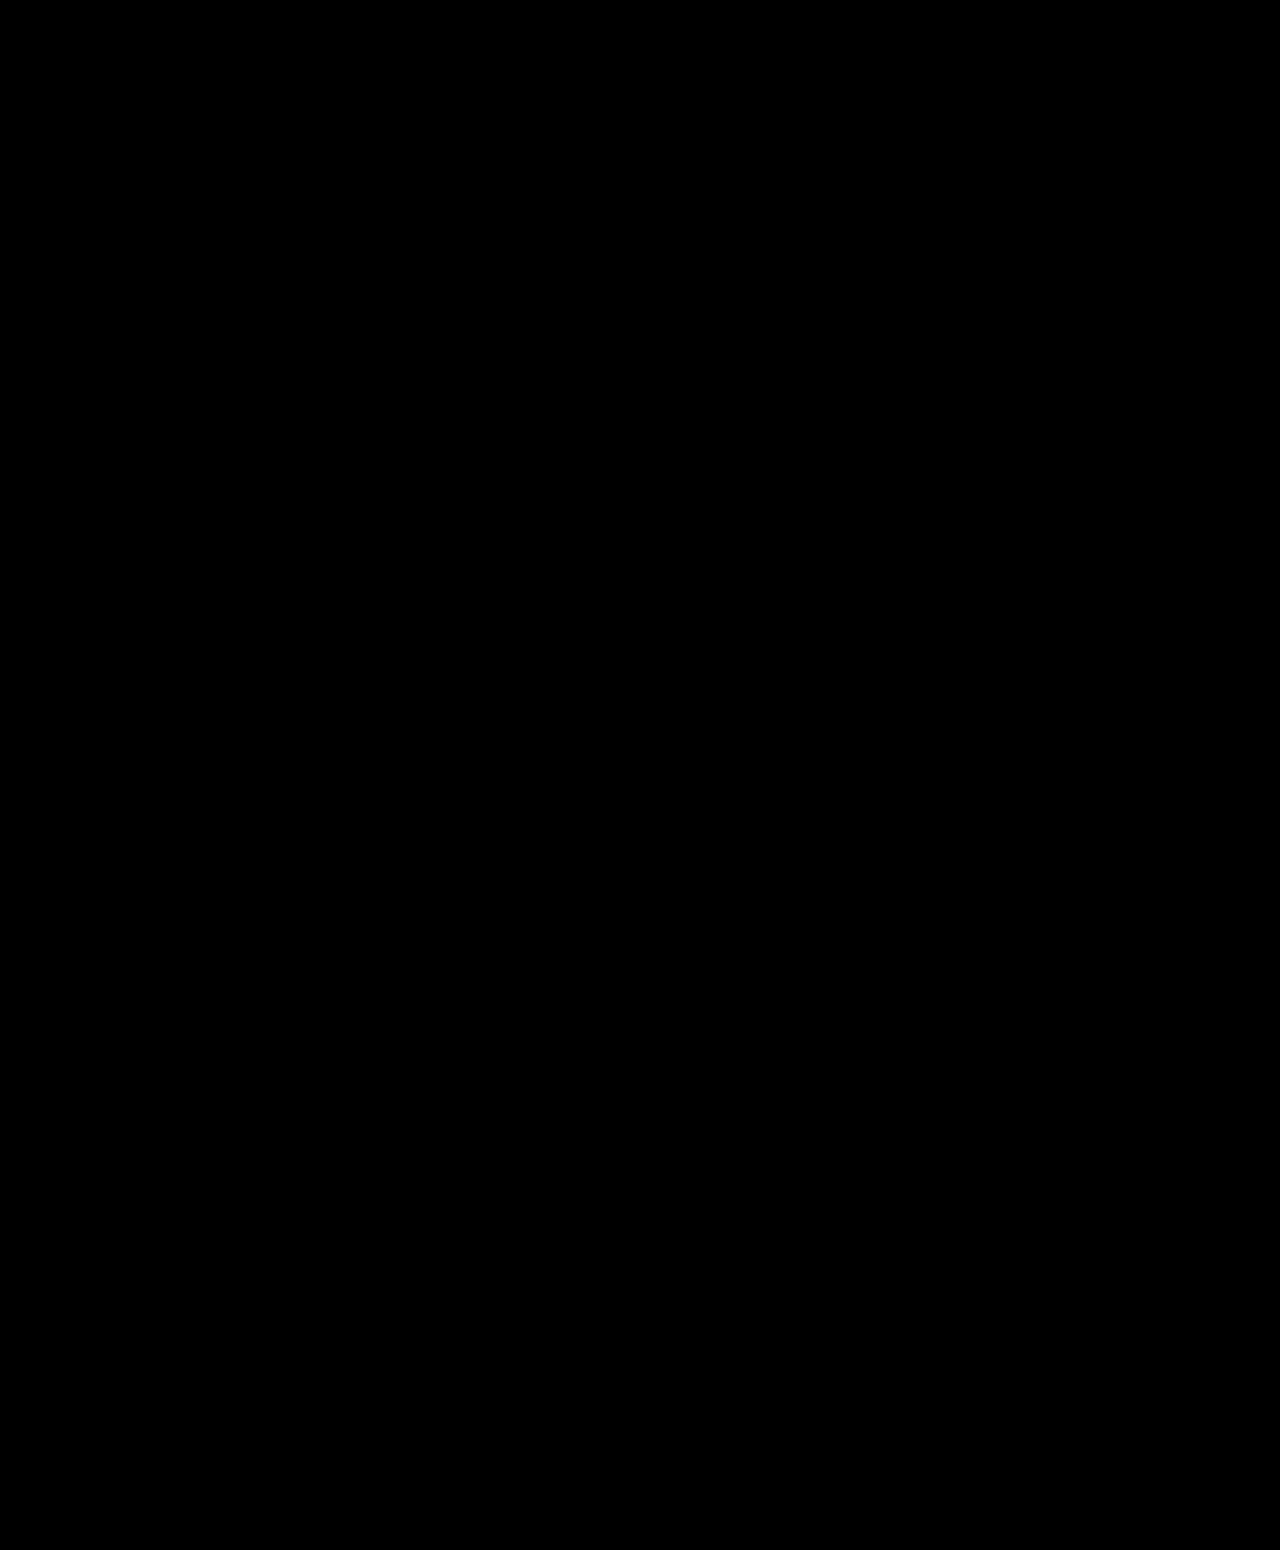
<file: facilities.html>
<!DOCTYPE html>
<html lang="en">
  <head>
    <meta charset="utf-8" />
    <title>Facilities | Zamra International</title>
    <meta content="width=device-width, initial-scale=1.0" name="viewport" />
    <meta content="" name="keywords" />
    <meta content="" name="description" />

    <!-- Favicon -->
    <link href="img/logo.png" rel="icon" />

    <!-- Google Web Fonts -->
    <link rel="preconnect" href="https://fonts.googleapis.com" />
    <link rel="preconnect" href="https://fonts.gstatic.com" crossorigin />
    <link
      href="https://fonts.googleapis.com/css2?family=Roboto:wght@400;500&family=Oswald:wght@600&display=swap"
      rel="stylesheet"
    />

    <!-- Icon Font Stylesheet -->
    <link
      href="https://cdnjs.cloudflare.com/ajax/libs/font-awesome/5.10.0/css/all.min.css"
      rel="stylesheet"
    />
    <link
      href="https://cdn.jsdelivr.net/npm/bootstrap-icons@1.4.1/font/bootstrap-icons.css"
      rel="stylesheet"
    />

    <!-- Libraries Stylesheet -->
    <link href="lib/animate/animate.min.css" rel="stylesheet" />
    <link href="lib/owlcarousel/assets/owl.carousel.min.css" rel="stylesheet" />

    <!-- Customized Bootstrap Stylesheet -->
    <link href="css/bootstrap.min.css" rel="stylesheet" />

    <!-- Template Stylesheet -->
    <link href="css/style.css" rel="stylesheet" />
  </head>

  <body>
    <!-- Spinner Start -->
    <div
      id="spinner"
      class="show bg-dark position-fixed translate-middle w-100 vh-100 top-50 start-50 d-flex align-items-center justify-content-center"
    >
      <div
        class="spinner-grow text-primary"
        style="width: 3rem; height: 3rem"
        role="status"
      >
        <span class="sr-only">Loading...</span>
      </div>
    </div>
    <!-- Spinner End -->

    <!-- Navbar Start -->
    <nav
      class="navbar navbar-expand-lg bg-secondary navbar-dark sticky-top py-lg-0 px-lg-5 wow fadeIn"
      data-wow-delay="0.1s"
    >
      <a href="index.html" class="navbar-brand ms-4 ms-lg-0">
        <img class="mb-0" src="img/logo.png" style="height: 80px" />
      </a>
      <button
        type="button"
        class="navbar-toggler me-4"
        data-bs-toggle="collapse"
        data-bs-target="#navbarCollapse"
      >
        <span class="navbar-toggler-icon"></span>
      </button>
      <div class="collapse navbar-collapse" id="navbarCollapse">
        <div class="navbar-nav ms-auto p-4 p-lg-0">
          <a href="index.html" class="nav-item nav-link">Home</a>
          <a href="index.html#about" class="nav-item nav-link">About</a>
          <a href="facilities.html" class="nav-item nav-link active"
            >Facilities</a
          >
          <a href="gallery.html" class="nav-item nav-link">Gallery</a>
          <a href="contact.html" class="nav-item nav-link">Contact</a>
        </div>
        <!-- <a
          href=""
          class="btn btn-primary rounded-0 py-2 px-lg-4 d-none d-lg-block"
          >Appointment<i class="fa fa-arrow-right ms-3"></i
        ></a> -->
      </div>
    </nav>
    <!-- Navbar End -->

    <!-- Page Header Start -->
    <div
      class="container-fluid page-header py-5 mb-5 wow fadeIn"
      data-wow-delay="0.1s"
    >
      <div class="container text-center py-5">
        <h1
          class="display-3 text-white text-uppercase mb-3 animated slideInDown"
        >
          Facilities
        </h1>
        <nav aria-label="breadcrumb animated slideInDown">
          <ol class="breadcrumb justify-content-center text-uppercase mb-0">
            <li class="breadcrumb-item">
              <a class="text-white" href="#">Home</a>
            </li>
            <li class="breadcrumb-item text-primary active" aria-current="page">
              Facilities
            </li>
          </ol>
        </nav>
      </div>
    </div>
    <!-- Page Header End -->

    <!-- Price Start -->
    <div class="container-xxl py-5">
      <div class="container">
        <div class="row g-0 mb-5">
          <div class="col-lg-6 wow fadeIn" data-wow-delay="0.1s">
            <div
              class="bg-secondary h-100 d-flex flex-column justify-content-center p-5"
            >
              <h1 class="text-uppercase mb-4">Convention Centre</h1>
              <div>
                <div class="d-flex justify-content-between border-bottom py-2">
                  <p class="mb-0 justify-para">
                    Being the best convention centre in Kochi, we are proud to
                    offer you not just world-class facilities but also the
                    chance to make memories that you will treasure for years to
                    come. And in order to make your dreams come alive, our
                    convention centre will ensure that space is not a constraint
                    when you choose Zamra to host your event
                  </p>
                </div>
              </div>
            </div>
          </div>
          <div class="col-lg-6 wow fadeIn" data-wow-delay="0.5s">
            <div class="h-100">
              <img class="img-fluid h-100" src="img/facility1.jpg" alt="" />
            </div>
          </div>
        </div>

        <div class="row g-0 mb-5">
          <div
            class="col-lg-6 wow fadeIn"
            data-wow-delay="0.1s"
            style="
              visibility: visible;
              animation-delay: 0.1s;
              animation-name: fadeIn;
            "
          >
            <div class="h-100">
              <img class="img-fluid h-100" src="img/facility2.jpg" alt="" />
            </div>
          </div>
          <div
            class="col-lg-6 wow fadeIn"
            data-wow-delay="0.5s"
            style="
              visibility: visible;
              animation-delay: 0.5s;
              animation-name: fadeIn;
            "
          >
            <div
              class="bg-secondary h-100 d-flex flex-column justify-content-center p-5"
            >
              <h1 class="text-uppercase mb-4">Exhibition Hall</h1>
              <div>
                <div class="d-flex justify-content-between border-bottom py-2">
                  <p class="mb-0 justify-para">
                    The Exhibition hall is one to boast of. Whether it is a
                    conference, meeting or gathering that you plan to host or an
                    exhibition that you would like to have, you hold the key to
                    choose the hall or auditorium that you prefer best. Our
                    facility is complete with air-conditioning and power
                    supplies that will ensure your event to be a grand success
                  </p>
                </div>
              </div>
            </div>
          </div>
        </div>

        <div class="row g-0 mb-5">
          <div class="col-lg-6 wow fadeIn" data-wow-delay="0.1s">
            <div
              class="bg-secondary h-100 d-flex flex-column justify-content-center p-5"
            >
              <h1 class="text-uppercase mb-4">Mini Hall</h1>
              <div>
                <div class="d-flex justify-content-between border-bottom py-2">
                  <p class="mb-0 justify-para">
                    The Mini Hall is perfect for family gatherings as well as
                    corporate ones. While it is smaller in size, we do not
                    compromise on the quality of services extended here.
                  </p>
                </div>
              </div>
            </div>
          </div>
          <div class="col-lg-6 wow fadeIn" data-wow-delay="0.5s">
            <div class="h-100">
              <img class="img-fluid h-100" src="img/facility3.jpg" alt="" />
            </div>
          </div>
        </div>
        <div class="row g-0 mb-5">
          <div
            class="col-lg-6 wow fadeIn"
            data-wow-delay="0.1s"
            style="
              visibility: visible;
              animation-delay: 0.1s;
              animation-name: fadeIn;
            "
          >
            <div class="h-100">
              <img class="img-fluid h-100" src="img/facility4.jpg" alt="" />
            </div>
          </div>
          <div
            class="col-lg-6 wow fadeIn"
            data-wow-delay="0.5s"
            style="
              visibility: visible;
              animation-delay: 0.5s;
              animation-name: fadeIn;
            "
          >
            <div
              class="bg-secondary h-100 d-flex flex-column justify-content-center p-5"
            >
              <h1 class="text-uppercase mb-4">Fully Air-Conditioned</h1>
              <div>
                <div class="d-flex justify-content-between border-bottom py-2">
                  <p class="mb-0 justify-para">
                    All these halls, convention center and auditorium are
                    equipped with full air-conditioning facilities. We also
                    provide power back-up to ensure that the ambience stays up
                    to mark.
                  </p>
                </div>
              </div>
            </div>
          </div>
        </div>
        <div class="row g-0 mb-5">
          <div class="col-lg-6 wow fadeIn" data-wow-delay="0.1s">
            <div
              class="bg-secondary h-100 d-flex flex-column justify-content-center p-5"
            >
              <h1 class="text-uppercase mb-4">Ample Car Parking</h1>
              <div>
                <div class="d-flex justify-content-between border-bottom py-2">
                  <p class="mb-0 justify-para">
                    Additionally, you will find ample space for car parking.
                    Guests at Zamra can avail free parking on the premises.
                  </p>
                </div>
              </div>
            </div>
          </div>
          <div class="col-lg-6 wow fadeIn" data-wow-delay="0.5s">
            <div class="h-100">
              <img class="img-fluid h-100" src="img/facility5.jpg" alt="" />
            </div>
          </div>
        </div>
      </div>
    </div>
    <!-- Price End -->

    <!-- Footer Start -->
    <div
      class="container-fluid bg-secondary text-light footer mt-5 pt-5 wow fadeIn"
      data-wow-delay="0.1s"
    >
      <div class="container py-5">
        <div class="row g-5">
          <div class="col-lg-4 col-md-6">
            <h4 class="text-uppercase mb-4">Get In Touch</h4>
            <div class="d-flex align-items-center mb-2">
              <div class="btn-square bg-dark flex-shrink-0 me-3">
                <span class="fa fa-map-marker-alt text-primary"></span>
              </div>
              <span class="text-primary"
                >Plot No:F, GS Business Park,<br />
                Near Gov.Medical College<br />
                HMT Colony P.O, Kalamassery</span
              >
            </div>
            <div class="d-flex align-items-center mb-2">
              <div class="btn-square bg-dark flex-shrink-0 me-3">
                <span class="fa fa-phone-alt text-primary"></span>
              </div>
              <span
                ><a href="tel:+91-9847144445"> +91-98471 44445<br /> </a>
                <a href="tel:+91-9847133335">+91-98471 33335</a></span
              >
            </div>
            <div class="d-flex align-items-center">
              <div class="btn-square bg-dark flex-shrink-0 me-3">
                <span class="fa fa-envelope-open text-primary"></span>
              </div>
              <span
                ><a href="mailto: info@zamrainternational.com">
                  info@zamrainternational.com
                </a></span
              >
            </div>
          </div>
          <div class="col-lg-4 col-md-6">
            <h4 class="text-uppercase mb-4">Quick Links</h4>
            <a class="btn btn-link" href="index.html">Home</a>
            <a class="btn btn-link" href="index.html#about">About</a>
            <a class="btn btn-link" href="facilities.html">Facilities</a>
            <a class="btn btn-link" href="gallery.html">Gallery</a>
            <a class="btn btn-link" href="contact.html">Contact</a>
          </div>
          <div class="col-lg-4 col-md-6">
            <!-- <h4 class="text-uppercase mb-4">Newsletter</h4>
            <div class="position-relative mb-4">
              <input
                class="form-control border-0 w-100 py-3 ps-4 pe-5"
                type="text"
                placeholder="Your email"
              />
              <button
                type="button"
                class="btn btn-primary py-2 position-absolute top-0 end-0 mt-2 me-2"
              >
                SignUp
              </button>
            </div> -->
            <div class="d-flex pt-1 m-n1">
              <a
                class="btn btn-lg-square btn-dark text-primary m-1"
                href="https://www.facebook.com/zamrainternational/"
                ><i class="fab fa-facebook-f"></i
              ></a>
              <a
                class="btn btn-lg-square btn-dark text-primary m-1"
                href="https://www.instagram.com/zamrainternational/?next=%2F"
                ><i class="fab fa-instagram"></i
              ></a>
              <a
                class="btn btn-lg-square btn-dark text-primary m-1"
                href="https://wa.me/+919847144445"
                ><i class="fab fa-whatsapp"></i
              ></a>
            </div>
          </div>
        </div>
      </div>
      <div class="container">
        <div class="copyright">
          <div class="row">
            <div class="col-md-6 text-center text-md-start mb-3 mb-md-0">
              &copy;
              <a class="border-bottom" href="https://zamrainternational.co.in/"
                >zamrainternational.co.in</a
              >
              All Right Reserved. Designed By
              <a class="border-bottom" href="https://infiniio.co.in/"
                >infinio.co.in</a
              >
            </div>
          </div>
        </div>
      </div>
    </div>
    <!-- Footer End -->

    <!-- Back to Top -->
    <a href="#" class="btn btn-primary btn-lg-square back-to-top"
      ><i class="bi bi-arrow-up"></i
    ></a>

    <!-- JavaScript Libraries -->
    <script src="https://code.jquery.com/jquery-3.4.1.min.js"></script>
    <script src="https://cdn.jsdelivr.net/npm/bootstrap@5.0.0/dist/js/bootstrap.bundle.min.js"></script>
    <script src="lib/wow/wow.min.js"></script>
    <script src="lib/easing/easing.min.js"></script>
    <script src="lib/waypoints/waypoints.min.js"></script>
    <script src="lib/owlcarousel/owl.carousel.min.js"></script>

    <!-- Template Javascript -->
    <script src="js/main.js"></script>
  </body>
</html>
</file>
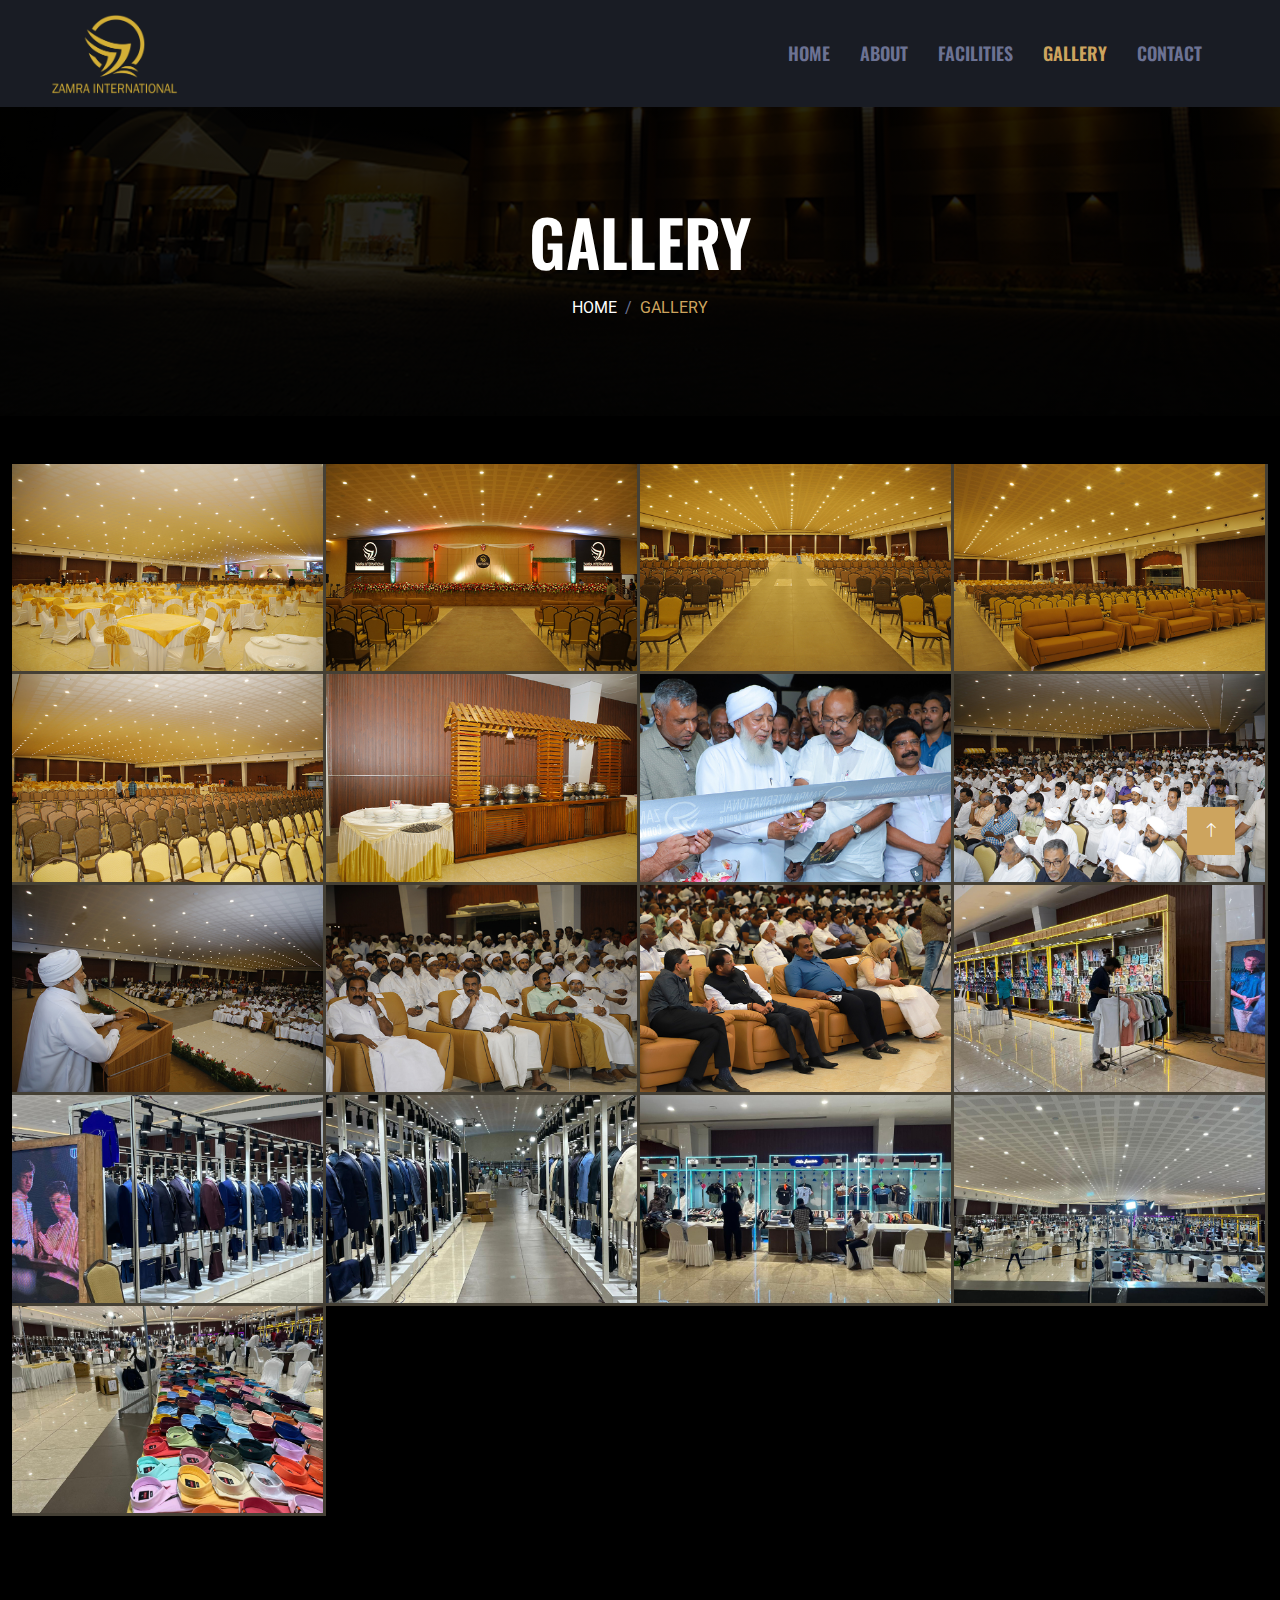
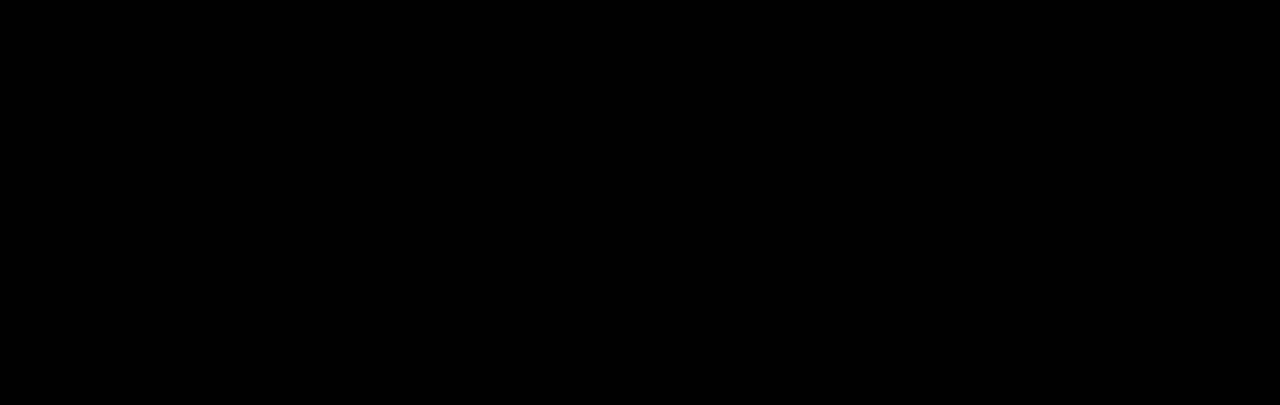
<file: gallery.html>
<!DOCTYPE html>
<html lang="en">
  <head>
    <meta charset="utf-8" />
    <title>Gallery | Zamra International</title>
    <meta content="width=device-width, initial-scale=1.0" name="viewport" />
    <meta content="" name="keywords" />
    <meta content="" name="description" />

    <!-- Favicon -->
    <link href="img/logo.png" rel="icon" />

    <!-- Google Web Fonts -->
    <link rel="preconnect" href="https://fonts.googleapis.com" />
    <link rel="preconnect" href="https://fonts.gstatic.com" crossorigin />
    <link
      href="https://fonts.googleapis.com/css2?family=Roboto:wght@400;500&family=Oswald:wght@600&display=swap"
      rel="stylesheet"
    />

    <!-- Icon Font Stylesheet -->
    <link
      href="https://cdnjs.cloudflare.com/ajax/libs/font-awesome/5.10.0/css/all.min.css"
      rel="stylesheet"
    />
    <link
      href="https://cdn.jsdelivr.net/npm/bootstrap-icons@1.4.1/font/bootstrap-icons.css"
      rel="stylesheet"
    />

    <!-- Libraries Stylesheet -->
    <link href="lib/animate/animate.min.css" rel="stylesheet" />
    <link href="lib/owlcarousel/assets/owl.carousel.min.css" rel="stylesheet" />

    <!-- Customized Bootstrap Stylesheet -->
    <link href="css/bootstrap.min.css" rel="stylesheet" />

    <!-- Template Stylesheet -->
    <link href="css/style.css" rel="stylesheet" />
    <link href="js/glightbox/css/glightbox.min.css" rel="stylesheet" />
  </head>

  <body>
    <!-- Spinner Start -->
    <div
      id="spinner"
      class="show bg-dark position-fixed translate-middle w-100 vh-100 top-50 start-50 d-flex align-items-center justify-content-center"
    >
      <div
        class="spinner-grow text-primary"
        style="width: 3rem; height: 3rem"
        role="status"
      >
        <span class="sr-only">Loading...</span>
      </div>
    </div>
    <!-- Spinner End -->

    <!-- Navbar Start -->
    <nav
      class="navbar navbar-expand-lg bg-secondary navbar-dark sticky-top py-lg-0 px-lg-5 wow fadeIn"
      data-wow-delay="0.1s"
    >
      <a href="index.html" class="navbar-brand ms-4 ms-lg-0">
        <img class="mb-0" src="img/logo.png" style="height: 80px" />
      </a>
      <button
        type="button"
        class="navbar-toggler me-4"
        data-bs-toggle="collapse"
        data-bs-target="#navbarCollapse"
      >
        <span class="navbar-toggler-icon"></span>
      </button>
      <div class="collapse navbar-collapse" id="navbarCollapse">
        <div class="navbar-nav ms-auto p-4 p-lg-0">
          <a href="index.html" class="nav-item nav-link">Home</a>
          <a href="index.html#about" class="nav-item nav-link">About</a>
          <a href="facilities.html" class="nav-item nav-link">Facilities</a>
          <a href="gallery.html" class="nav-item nav-link active">Gallery</a>
          <a href="contact.html" class="nav-item nav-link">Contact</a>
        </div>
        <!-- <a
          href=""
          class="btn btn-primary rounded-0 py-2 px-lg-4 d-none d-lg-block"
          >Appointment<i class="fa fa-arrow-right ms-3"></i
        ></a> -->
      </div>
    </nav>
    <!-- Navbar End -->

    <!-- Page Header Start -->
    <div
      class="container-fluid page-header py-5 mb-5 wow fadeIn"
      data-wow-delay="0.1s"
    >
      <div class="container text-center py-5">
        <h1
          class="display-3 text-white text-uppercase mb-3 animated slideInDown"
        >
          Gallery
        </h1>
        <nav aria-label="breadcrumb animated slideInDown">
          <ol class="breadcrumb justify-content-center text-uppercase mb-0">
            <li class="breadcrumb-item">
              <a class="text-white" href="index.html">Home</a>
            </li>
            <li class="breadcrumb-item text-primary active" aria-current="page">
              Gallery
            </li>
          </ol>
        </nav>
      </div>
    </div>
    <!-- Page Header End -->

    <section id="gallery" class="gallery">
      <!-- <div class="container aos-init aos-animate" data-aos="fade-up">
        <div class="section-title">
          <h2>Gallery</h2>
          <p>Some photos from Our Events</p>
        </div>
      </div> -->

      <div
        class="container-fluid aos-init aos-animate"
        data-aos="fade-up"
        data-aos-delay="100"
      >
        <div class="row g-0">
          <div class="col-lg-3 col-md-4">
            <div class="gallery-item">
              <a
                href="img/gallery/01.jpg"
                class="gallery-lightbox"
                data-gall="gallery-item"
              >
                <img src="img/gallery/01.jpg" alt="" class="img-fluid" />
              </a>
            </div>
          </div>

          <div class="col-lg-3 col-md-4">
            <div class="gallery-item">
              <a
                href="img/gallery/02.jpg"
                class="gallery-lightbox"
                data-gall="gallery-item"
              >
                <img src="img/gallery/02.jpg" alt="" class="img-fluid" />
              </a>
            </div>
          </div>

          <div class="col-lg-3 col-md-4">
            <div class="gallery-item">
              <a
                href="img/gallery/03.jpg"
                class="gallery-lightbox"
                data-gall="gallery-item"
              >
                <img src="img/gallery/03.jpg" alt="" class="img-fluid" />
              </a>
            </div>
          </div>

          <div class="col-lg-3 col-md-4">
            <div class="gallery-item">
              <a
                href="img/gallery/04.jpg"
                class="gallery-lightbox"
                data-gall="gallery-item"
              >
                <img src="img/gallery/04.jpg" alt="" class="img-fluid" />
              </a>
            </div>
          </div>

          <div class="col-lg-3 col-md-4">
            <div class="gallery-item">
              <a
                href="img/gallery/05.jpg"
                class="gallery-lightbox"
                data-gall="gallery-item"
              >
                <img src="img/gallery/05.jpg" alt="" class="img-fluid" />
              </a>
            </div>
          </div>

          <div class="col-lg-3 col-md-4">
            <div class="gallery-item">
              <a
                href="img/gallery/06.jpg"
                class="gallery-lightbox"
                data-gall="gallery-item"
              >
                <img src="img/gallery/06.jpg" alt="" class="img-fluid" />
              </a>
            </div>
          </div>

          <div class="col-lg-3 col-md-4">
            <div class="gallery-item">
              <a
                href="img/gallery/07.jpg"
                class="gallery-lightbox"
                data-gall="gallery-item"
              >
                <img src="img/gallery/07.jpg" alt="" class="img-fluid" />
              </a>
            </div>
          </div>

          <div class="col-lg-3 col-md-4">
            <div class="gallery-item">
              <a
                href="img/gallery/08.jpg"
                class="gallery-lightbox"
                data-gall="gallery-item"
              >
                <img src="img/gallery/08.jpg" alt="" class="img-fluid" />
              </a>
            </div>
          </div>
          <div class="col-lg-3 col-md-4">
            <div class="gallery-item">
              <a
                href="img/gallery/09.jpg"
                class="gallery-lightbox"
                data-gall="gallery-item"
              >
                <img src="img/gallery/09.jpg" alt="" class="img-fluid" />
              </a>
            </div>
          </div>
          <div class="col-lg-3 col-md-4">
            <div class="gallery-item">
              <a
                href="img/gallery/10.jpg"
                class="gallery-lightbox"
                data-gall="gallery-item"
              >
                <img src="img/gallery/10.jpg" alt="" class="img-fluid" />
              </a>
            </div>
          </div>
          <div class="col-lg-3 col-md-4">
            <div class="gallery-item">
              <a
                href="img/gallery/11.jpg"
                class="gallery-lightbox"
                data-gall="gallery-item"
              >
                <img src="img/gallery/11.jpg" alt="" class="img-fluid" />
              </a>
            </div>
          </div>
          <div class="col-lg-3 col-md-4">
            <div class="gallery-item">
              <a
                href="img/gallery/12.jpg"
                class="gallery-lightbox"
                data-gall="gallery-item"
              >
                <img src="img/gallery/12.jpg" alt="" class="img-fluid" />
              </a>
            </div>
          </div>
          <div class="col-lg-3 col-md-4">
            <div class="gallery-item">
              <a
                href="img/gallery/13.jpg"
                class="gallery-lightbox"
                data-gall="gallery-item"
              >
                <img src="img/gallery/13.jpg" alt="" class="img-fluid" />
              </a>
            </div>
          </div>
          <div class="col-lg-3 col-md-4">
            <div class="gallery-item">
              <a
                href="img/gallery/14.jpg"
                class="gallery-lightbox"
                data-gall="gallery-item"
              >
                <img src="img/gallery/14.jpg" alt="" class="img-fluid" />
              </a>
            </div>
          </div>
          <div class="col-lg-3 col-md-4">
            <div class="gallery-item">
              <a
                href="img/gallery/15.jpg"
                class="gallery-lightbox"
                data-gall="gallery-item"
              >
                <img src="img/gallery/15.jpg" alt="" class="img-fluid" />
              </a>
            </div>
          </div>
          <div class="col-lg-3 col-md-4">
            <div class="gallery-item">
              <a
                href="img/gallery/16.jpg"
                class="gallery-lightbox"
                data-gall="gallery-item"
              >
                <img src="img/gallery/16.jpg" alt="" class="img-fluid" />
              </a>
            </div>
          </div>
          <div class="col-lg-3 col-md-4">
            <div class="gallery-item">
              <a
                href="img/gallery/17.jpg"
                class="gallery-lightbox"
                data-gall="gallery-item"
              >
                <img src="img/gallery/17.jpg" alt="" class="img-fluid" />
              </a>
            </div>
          </div>
        </div>
      </div>
    </section>

    <!-- Footer Start -->
    <div
      class="container-fluid bg-secondary text-light footer mt-5 pt-5 wow fadeIn"
      data-wow-delay="0.1s"
    >
      <div class="container py-5">
        <div class="row g-5">
          <div class="col-lg-4 col-md-6">
            <h4 class="text-uppercase mb-4">Get In Touch</h4>
            <div class="d-flex align-items-center mb-2">
              <div class="btn-square bg-dark flex-shrink-0 me-3">
                <span class="fa fa-map-marker-alt text-primary"></span>
              </div>
              <span class="text-primary"
                >Plot No:F, GS Business Park,<br />
                Near Gov.Medical College<br />
                HMT Colony P.O, Kalamassery</span
              >
            </div>
            <div class="d-flex align-items-center mb-2">
              <div class="btn-square bg-dark flex-shrink-0 me-3">
                <span class="fa fa-phone-alt text-primary"></span>
              </div>
              <span
                ><a href="tel:+91-9847144445"> +91-98471 44445<br /> </a>
                <a href="tel:+91-9847133335">+91-98471 33335</a></span
              >
            </div>
            <div class="d-flex align-items-center">
              <div class="btn-square bg-dark flex-shrink-0 me-3">
                <span class="fa fa-envelope-open text-primary"></span>
              </div>
              <span
                ><a href="mailto: info@zamrainternational.com">
                  info@zamrainternational.com
                </a></span
              >
            </div>
          </div>
          <div class="col-lg-4 col-md-6">
            <h4 class="text-uppercase mb-4">Quick Links</h4>
            <a class="btn btn-link" href="index.html">Home</a>
            <a class="btn btn-link" href="index.html#about">About</a>
            <a class="btn btn-link" href="facilities.html">Facilities</a>
            <a class="btn btn-link" href="gallery.html">Gallery</a>
            <a class="btn btn-link" href="contact.html">Contact</a>
          </div>
          <div class="col-lg-4 col-md-6">
            <!-- <h4 class="text-uppercase mb-4">Newsletter</h4>
            <div class="position-relative mb-4">
              <input
                class="form-control border-0 w-100 py-3 ps-4 pe-5"
                type="text"
                placeholder="Your email"
              />
              <button
                type="button"
                class="btn btn-primary py-2 position-absolute top-0 end-0 mt-2 me-2"
              >
                SignUp
              </button>
            </div> -->
            <div class="d-flex pt-1 m-n1">
              <a
                class="btn btn-lg-square btn-dark text-primary m-1"
                href="https://www.facebook.com/zamrainternational/"
                ><i class="fab fa-facebook-f"></i
              ></a>
              <a
                class="btn btn-lg-square btn-dark text-primary m-1"
                href="https://www.instagram.com/zamrainternational/?next=%2F"
                ><i class="fab fa-instagram"></i
              ></a>
              <a
                class="btn btn-lg-square btn-dark text-primary m-1"
                href="https://wa.me/+919847144445"
                ><i class="fab fa-whatsapp"></i
              ></a>
            </div>
          </div>
        </div>
      </div>
      <div class="container">
        <div class="copyright">
          <div class="row">
            <div class="col-md-6 text-center text-md-start mb-3 mb-md-0">
              &copy;
              <a class="border-bottom" href="https://zamrainternational.co.in/"
                >zamrainternational.co.in</a
              >
              All Right Reserved. Designed By
              <a class="border-bottom" href="https://infiniio.co.in/"
                >infinio.co.in</a
              >
            </div>
          </div>
        </div>
      </div>
    </div>
    <!-- Footer End -->

    <!-- Back to Top -->
    <a href="#" class="btn btn-primary btn-lg-square back-to-top"
      ><i class="bi bi-arrow-up"></i
    ></a>

    <!-- JavaScript Libraries -->
    <script src="https://code.jquery.com/jquery-3.4.1.min.js"></script>
    <script src="https://cdn.jsdelivr.net/npm/bootstrap@5.0.0/dist/js/bootstrap.bundle.min.js"></script>
    <script src="lib/wow/wow.min.js"></script>
    <script src="lib/easing/easing.min.js"></script>
    <script src="lib/waypoints/waypoints.min.js"></script>
    <script src="lib/owlcarousel/owl.carousel.min.js"></script>
    <script src="js/fresco.min.js"></script>
    <script src="js/glightbox/js/glightbox.min.js"></script>

    <!-- Template Javascript -->
    <script src="js/main.js"></script>
  </body>
</html>
</file>
<file: css/style.css>
/********** Template CSS **********/
:root {
  --primary: #cda45e;
  --secondary: #191c24;
  --light: #6c7293;
  --dark: #000000;
}

.back-to-top {
  position: fixed;
  display: none;
  right: 45px;
  bottom: 45px;
  z-index: 99;
}

/*** Spinner ***/
#spinner {
  opacity: 0;
  visibility: hidden;
  transition: opacity 0.5s ease-out, visibility 0s linear 0.5s;
  z-index: 99999;
}

#spinner.show {
  transition: opacity 0.5s ease-out, visibility 0s linear 0s;
  visibility: visible;
  opacity: 1;
}

/*** Button ***/
.btn {
  font-weight: 500;
  transition: 0.5s;
}

.btn-square {
  width: 38px;
  height: 38px;
}

.btn-sm-square {
  width: 32px;
  height: 32px;
}

.btn-lg-square {
  width: 48px;
  height: 48px;
}

.btn-square,
.btn-sm-square,
.btn-lg-square {
  padding: 0;
  display: flex;
  align-items: center;
  justify-content: center;
  font-weight: normal;
}

/*** Navbar ***/
.navbar .dropdown-toggle::after {
  border: none;
  content: "\f107";
  font-family: "Font Awesome 5 Free";
  font-weight: 900;
  vertical-align: middle;
  margin-left: 8px;
}

.navbar .navbar-nav .nav-link {
  margin-right: 30px;
  padding: 40px 0;
  color: var(--light);
  font-family: "Oswald", sans-serif;
  font-size: 18px;
  font-weight: 600;
  text-transform: uppercase;
  outline: none;
}

.navbar .navbar-nav .nav-link:hover,
.navbar .navbar-nav .nav-link.active {
  color: var(--primary);
}

.navbar.sticky-top {
  top: -100px;
  transition: 0.5s;
}

@media (max-width: 991.98px) {
  .navbar .navbar-nav .nav-link,
  .navbar.shadow-sm .navbar-nav .nav-link {
    margin-right: 0;
    padding: 10px 0;
  }

  .navbar .navbar-nav {
    margin-top: 8px;
    border-top: 1px solid var(--light);
  }
}

@media (min-width: 992px) {
  .navbar.shadow-sm .navbar-nav .nav-link {
    padding: 20px 0;
  }

  .navbar .nav-item .dropdown-menu {
    display: block;
    border: none;
    margin-top: 0;
    top: 150%;
    opacity: 0;
    visibility: hidden;
    transition: 0.5s;
  }

  .navbar .nav-item:hover .dropdown-menu {
    top: 100%;
    visibility: visible;
    transition: 0.5s;
    opacity: 1;
  }
}

/*** Header ***/
.carousel-caption {
  top: 0;
  left: 0;
  right: 0;
  bottom: 0;
  background: rgba(0, 0, 0, 0.623);
  z-index: 1;
}

.carousel-control-prev,
.carousel-control-next {
  width: 10%;
}

.carousel-control-prev-icon,
.carousel-control-next-icon {
  width: 3rem;
  height: 3rem;
}

@media (max-width: 768px) {
  #header-carousel .carousel-item {
    position: relative;
    min-height: 450px;
  }

  #header-carousel .carousel-item img {
    position: absolute;
    width: 100%;
    height: 100%;
    object-fit: cover;
  }
}

.page-header {
  background: linear-gradient(rgba(0, 0, 0, 0.85), rgba(0, 0, 0, 0.85)),
    url(../img/carousel-1.jpg) center center no-repeat;
  background-size: cover;
}

.breadcrumb-item + .breadcrumb-item::before {
  color: var(--light);
}

/*** Service ***/
.service-item .btn {
  position: absolute;
  right: -50px;
  bottom: -50px;
  width: 50px;
  height: 50px;
  color: var(--primary);
  background: var(--dark);
  opacity: 0;
}

.service-item:hover .btn {
  right: 0;
  bottom: 0;
  opacity: 1;
}

/*** Team ***/
.team-item .team-img::before,
.team-item .team-img::after {
  position: absolute;
  content: "";
  width: 0;
  height: 100%;
  top: 0;
  left: 0;
  background: rgba(0, 0, 0, 0.85);
  transition: 0.5s;
}

.team-item .team-img::after {
  left: auto;
  right: 0;
}

.team-item:hover .team-img::before,
.team-item:hover .team-img::after {
  width: 50%;
}

.team-item .team-img .team-social {
  position: absolute;
  width: 100%;
  height: 100%;
  top: 0;
  left: 0;
  display: flex;
  align-items: center;
  justify-content: center;
  transition: 0.5s;
  z-index: 3;
  opacity: 0;
}

.team-item:hover .team-img .team-social {
  transition-delay: 0.3s;
  opacity: 1;
}

.team-item .team-social .btn {
  display: inline-flex;
  margin: 0 3px;
  color: var(--primary);
  background: var(--dark);
}

.team-item .team-social .btn:hover {
  color: #ffffff;
  background: var(--primary);
}

/*** Testimonial ***/
.testimonial-carousel {
  max-width: 700px;
  margin: 0 auto;
}

.testimonial-carousel .owl-dots {
  margin-top: 35px;
  height: 100px;
  display: flex;
  align-items: center;
  justify-content: center;
}

.testimonial-carousel .owl-dots .owl-dot {
  width: 60px;
  height: 60px;
  margin: 0 5px;
  padding: 10px;
  background: var(--secondary);
  transition: 0.5s;
}

.testimonial-carousel .owl-dots .owl-dot.active {
  width: 100px;
  height: 100px;
}

.testimonial-carousel .owl-dots .owl-dot img {
  opacity: 0.1;
  transition: 0.5s;
}

.testimonial-carousel .owl-dots .owl-dot.active img {
  opacity: 1;
}

/*** Footer ***/
.footer .btn.btn-link {
  display: block;
  margin-bottom: 5px;
  padding: 0;
  text-align: left;
  color: var(--light);
  font-size: 15px;
  font-weight: normal;
  text-transform: capitalize;
  transition: 0.3s;
}

.footer .btn.btn-link::before {
  position: relative;
  content: "\f105";
  font-family: "Font Awesome 5 Free";
  font-weight: 900;
  margin-right: 10px;
}

.footer .btn.btn-link:hover {
  color: var(--primary);
  letter-spacing: 1px;
  box-shadow: none;
}

.footer .copyright {
  padding: 1.5rem;
  font-size: 15px;
  /* background: var(--dark); */
}

.footer .copyright a {
  color: var(--light);
}

.footer .copyright a:hover {
  color: var(--primary);
}
.justify-para {
  text-align: justify;
  text-justify: inter-word;
}

/*--------------------------------------------------------------
# Gallery
--------------------------------------------------------------*/
.gallery .gallery-item {
  overflow: hidden;
  border-right: 3px solid #454035;
  border-bottom: 3px solid #454035;
}

.gallery .gallery-item img {
  transition: all ease-in-out 0.4s;
}

.gallery .gallery-item:hover img {
  transform: scale(1.1);
}

/*--------------------------------------------------------------
# Chefs
--------------------------------------------------------------*/
.chefs .member {
  text-align: center;
  margin-bottom: 20px;
  background: #343a40;
  position: relative;
  overflow: hidden;
}

.chefs .member .member-info {
  opacity: 0;
  position: absolute;
  bottom: 0;
  top: 0;
  left: 0;
  right: 0;
  transition: 0.2s;
}

.chefs .member .member-info-content {
  position: absolute;
  left: 0;
  right: 0;
  bottom: 10px;
  transition: bottom 0.4s;
}

.chefs .member .member-info-content h4 {
  font-weight: 700;
  margin-bottom: 2px;
  font-size: 18px;
  color: #fff;
}

.chefs .member .member-info-content span {
  font-style: italic;
  display: block;
  font-size: 13px;
  color: #fff;
}

.chefs .member .social {
  position: absolute;
  left: 0;
  bottom: -38px;
  right: 0;
  height: 48px;
  transition: bottom ease-in-out 0.4s;
  text-align: center;
}

.chefs .member .social a {
  transition: color 0.3s;
  color: #fff;
  margin: 0 10px;
  display: inline-block;
}

.chefs .member .social a:hover {
  color: #cda45e;
}

.chefs .member .social i {
  font-size: 18px;
  margin: 0 2px;
}

.chefs .member:hover .member-info {
  background: linear-gradient(
    0deg,
    rgba(0, 0, 0, 0.9) 0%,
    rgba(0, 0, 0, 0.8) 20%,
    rgba(0, 212, 255, 0) 100%
  );
  opacity: 1;
  transition: 0.4s;
}

.chefs .member:hover .member-info-content {
  bottom: 60px;
  transition: bottom 0.4s;
}

.chefs .member:hover .social {
  bottom: 0;
  transition: bottom ease-in-out 0.4s;
}
</file>
